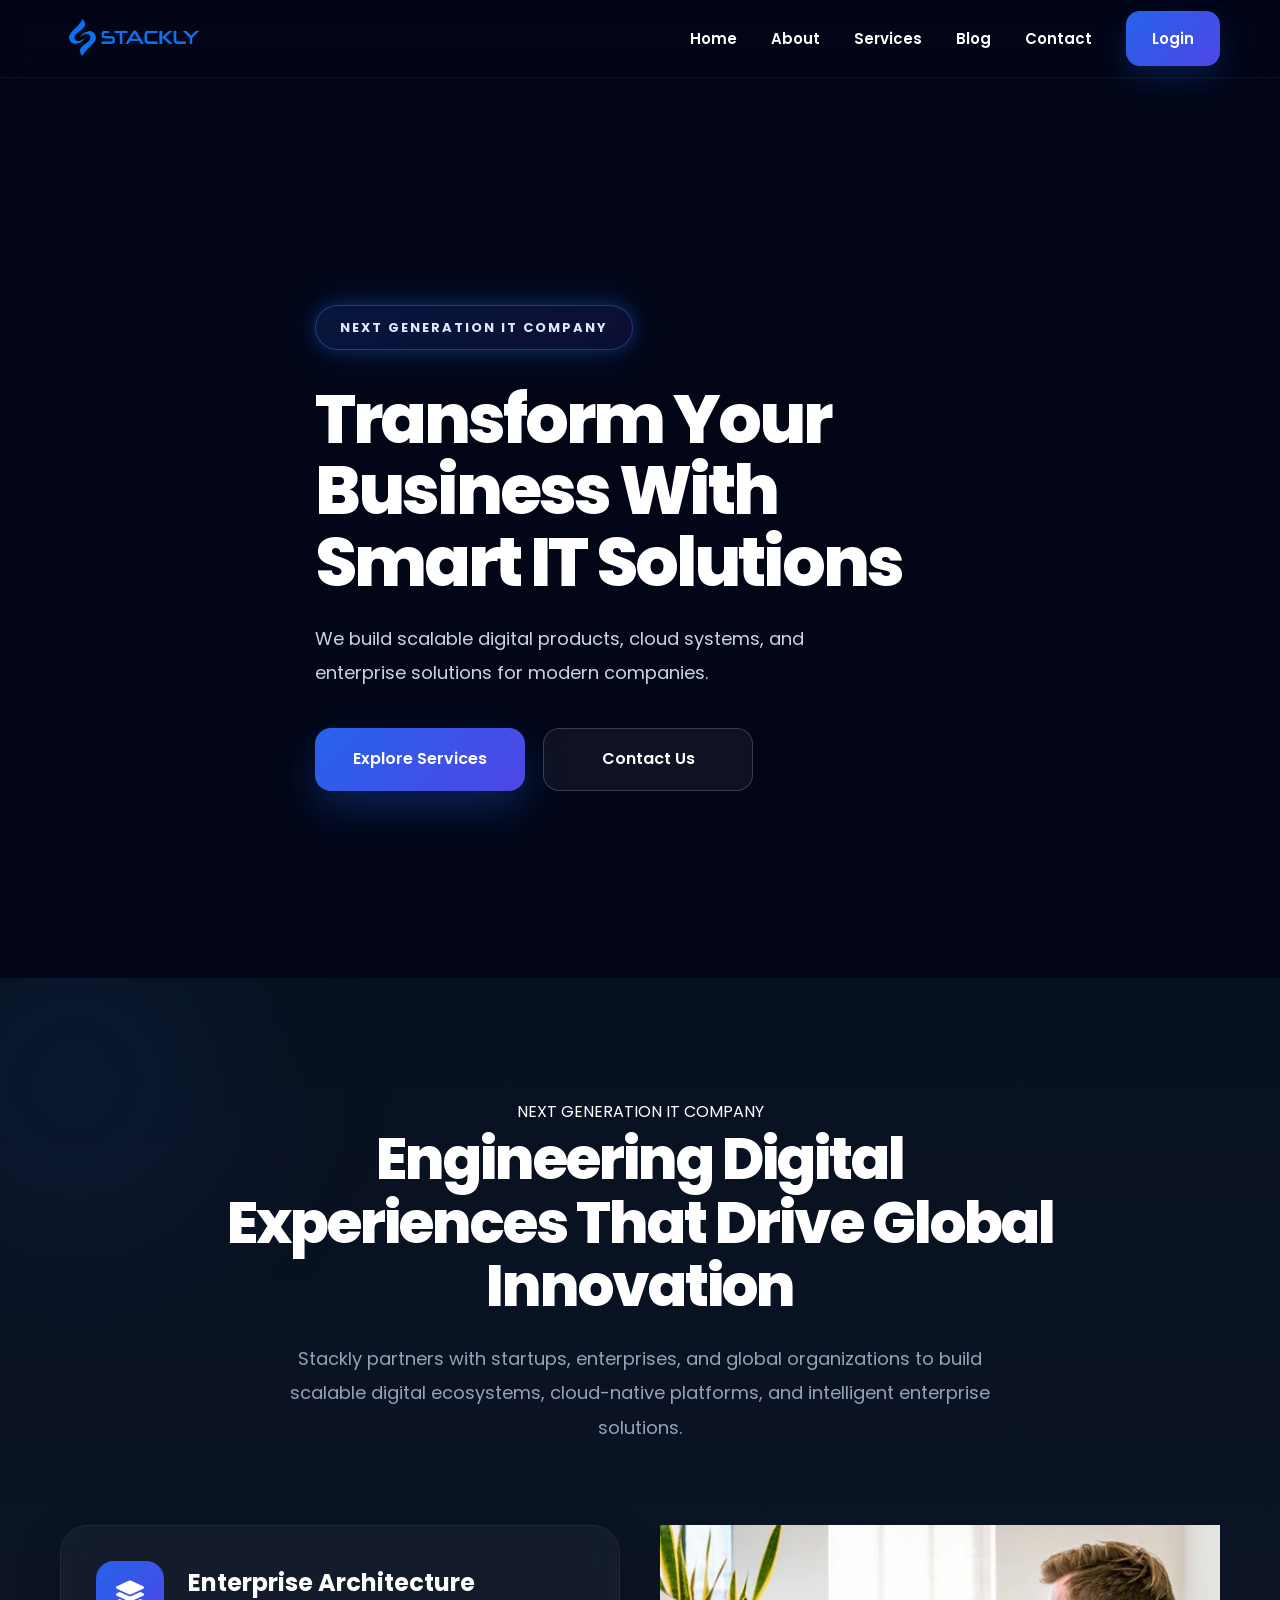
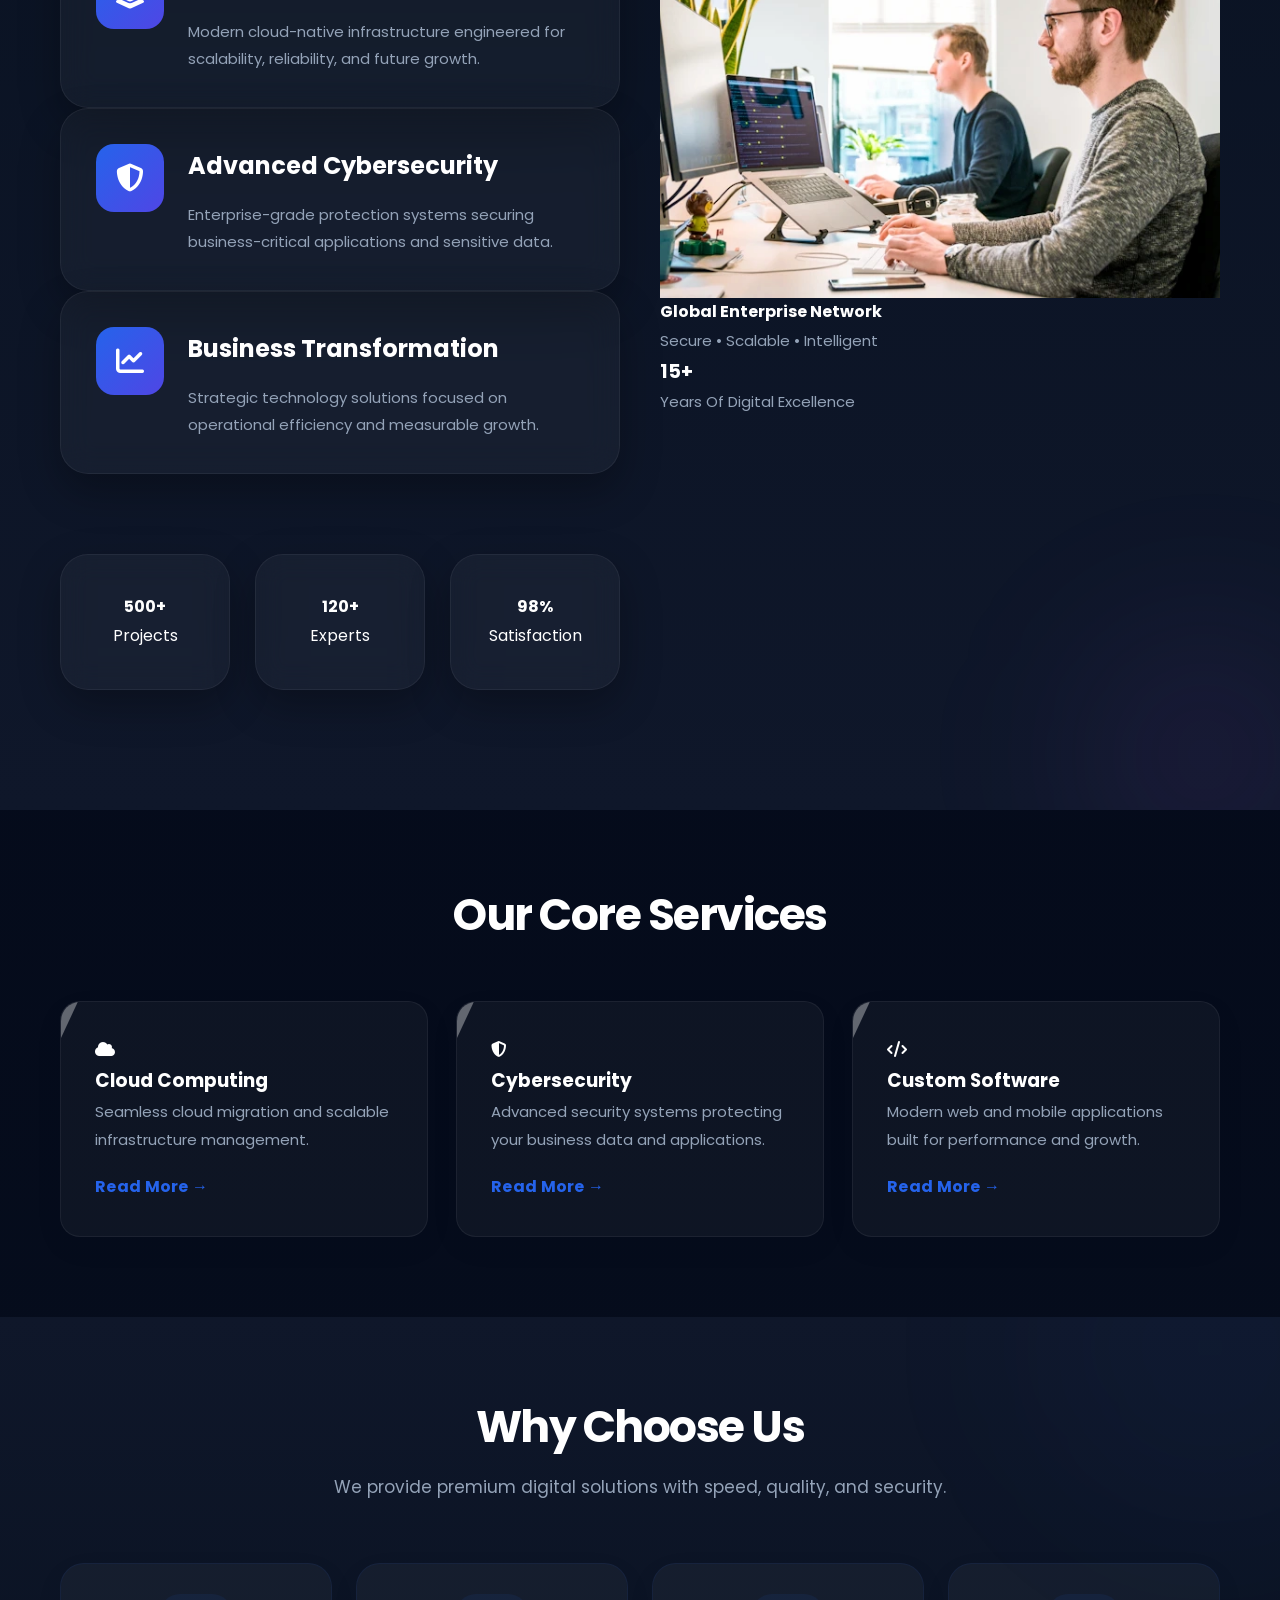
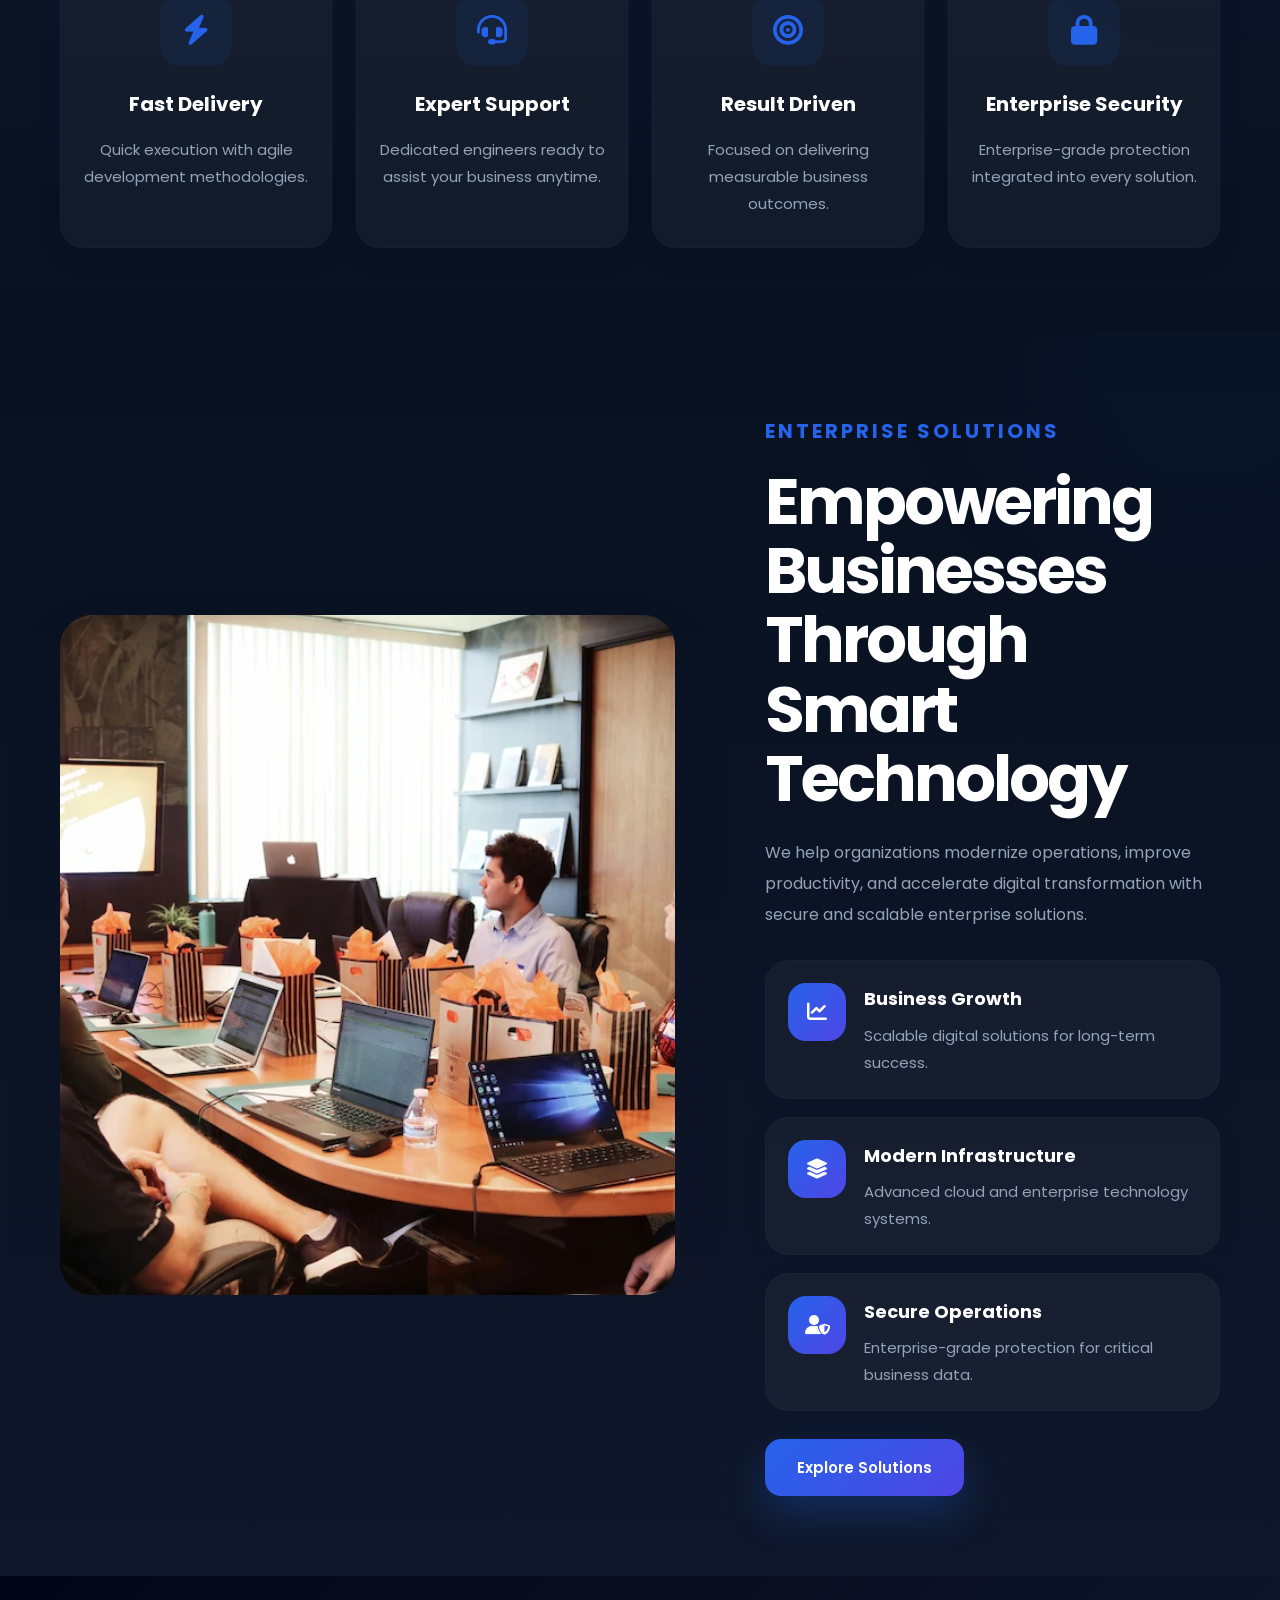
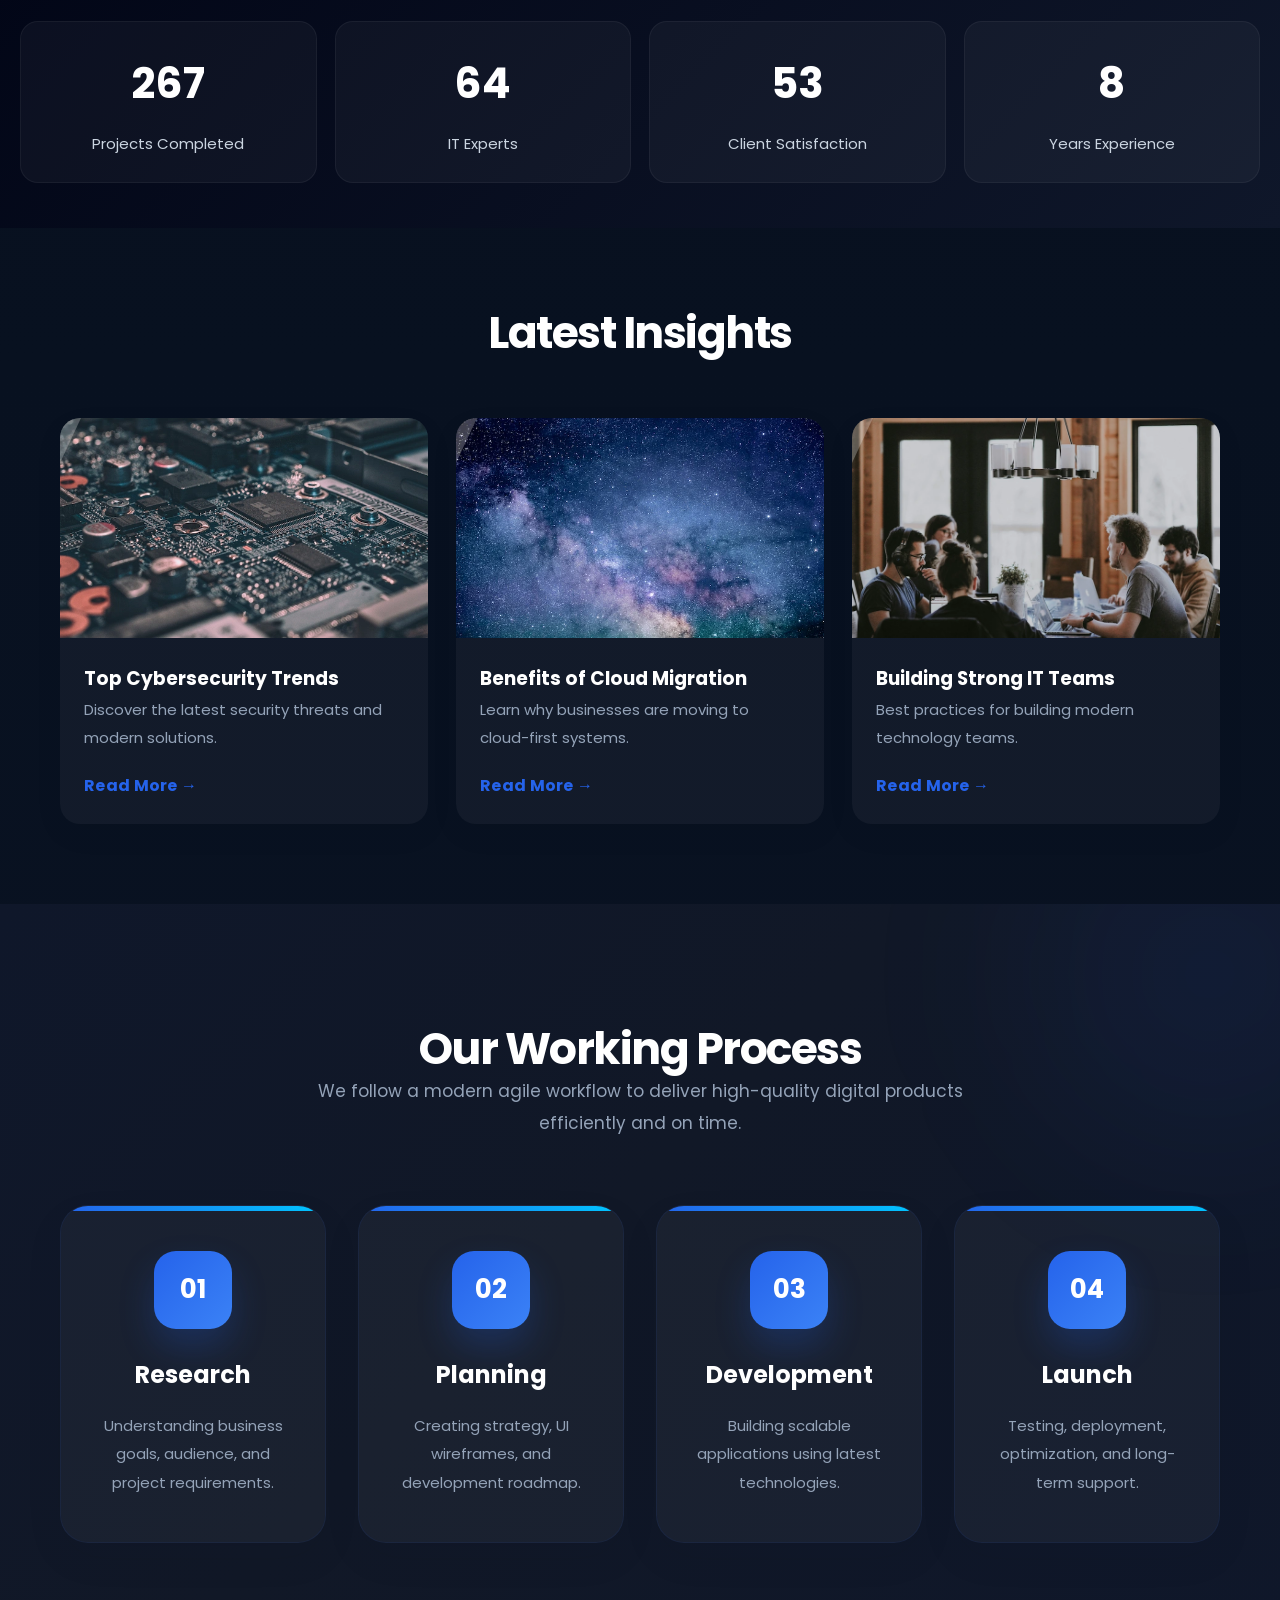
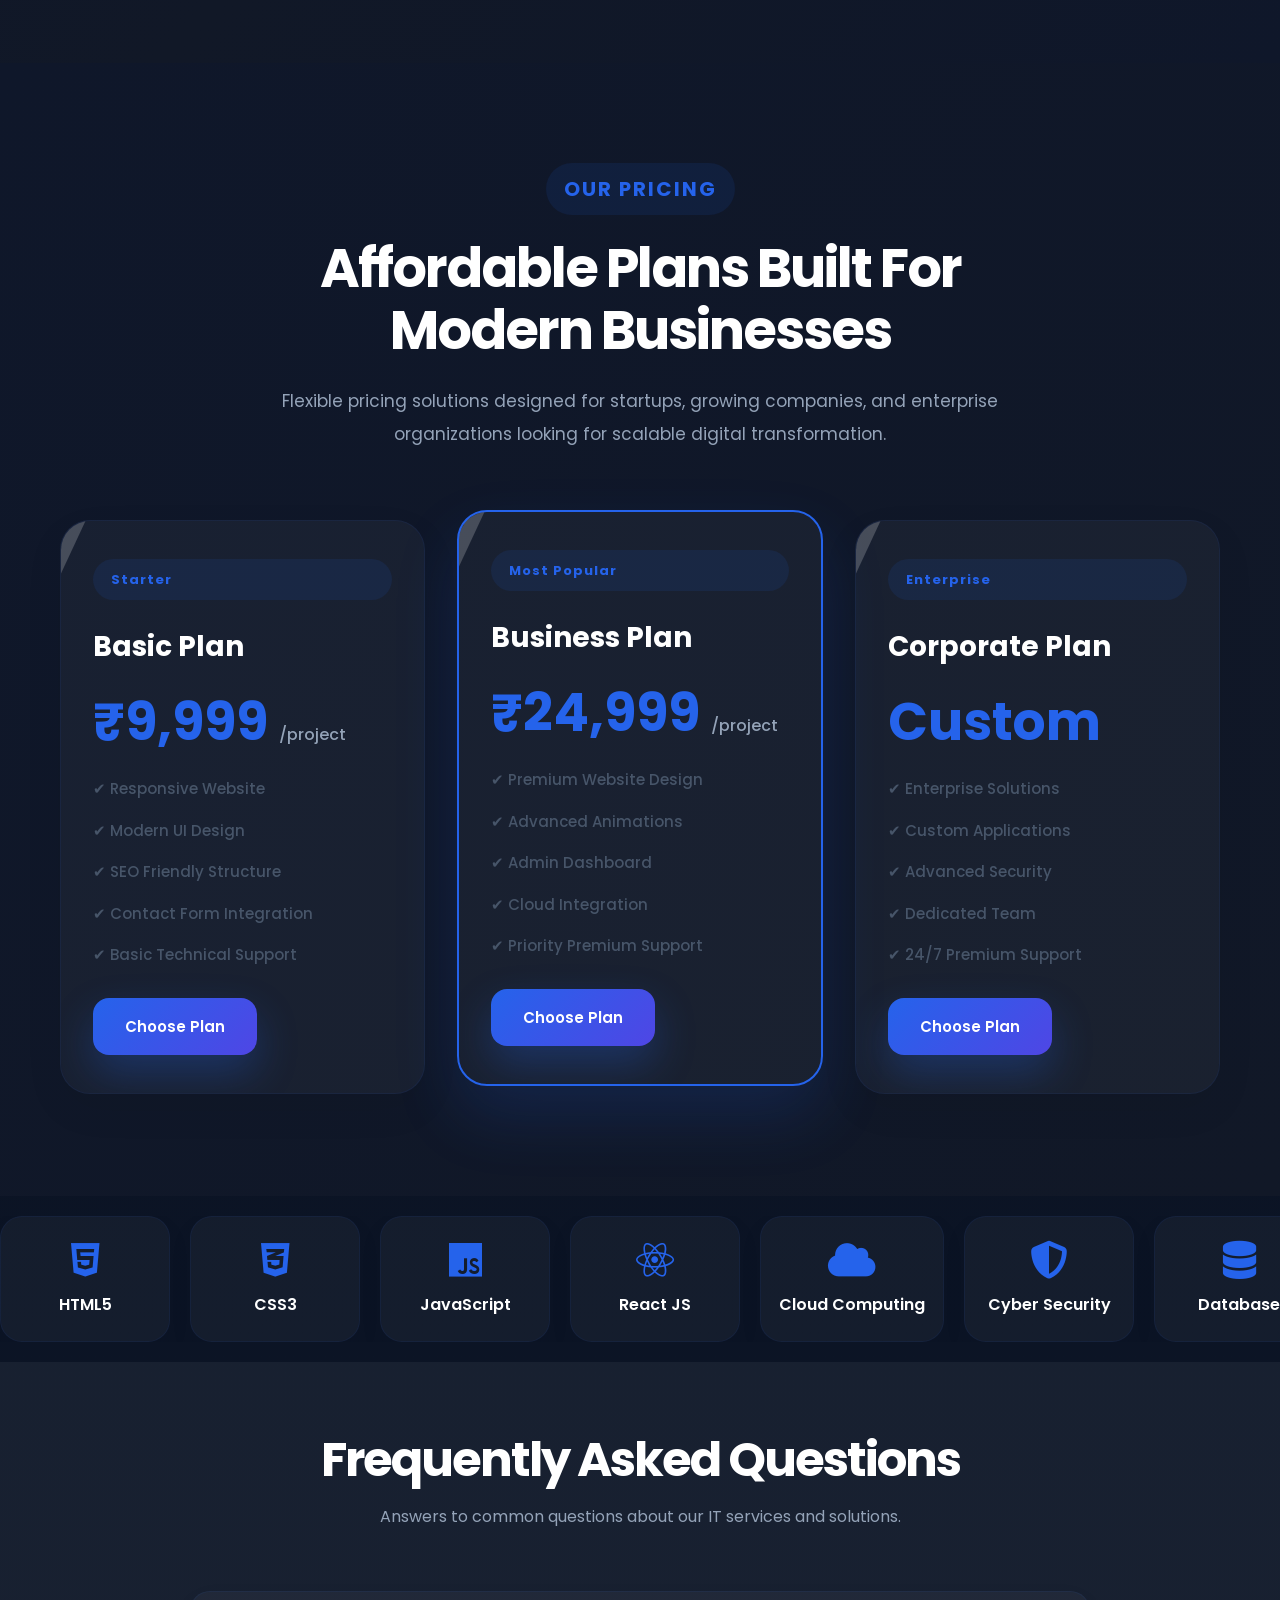
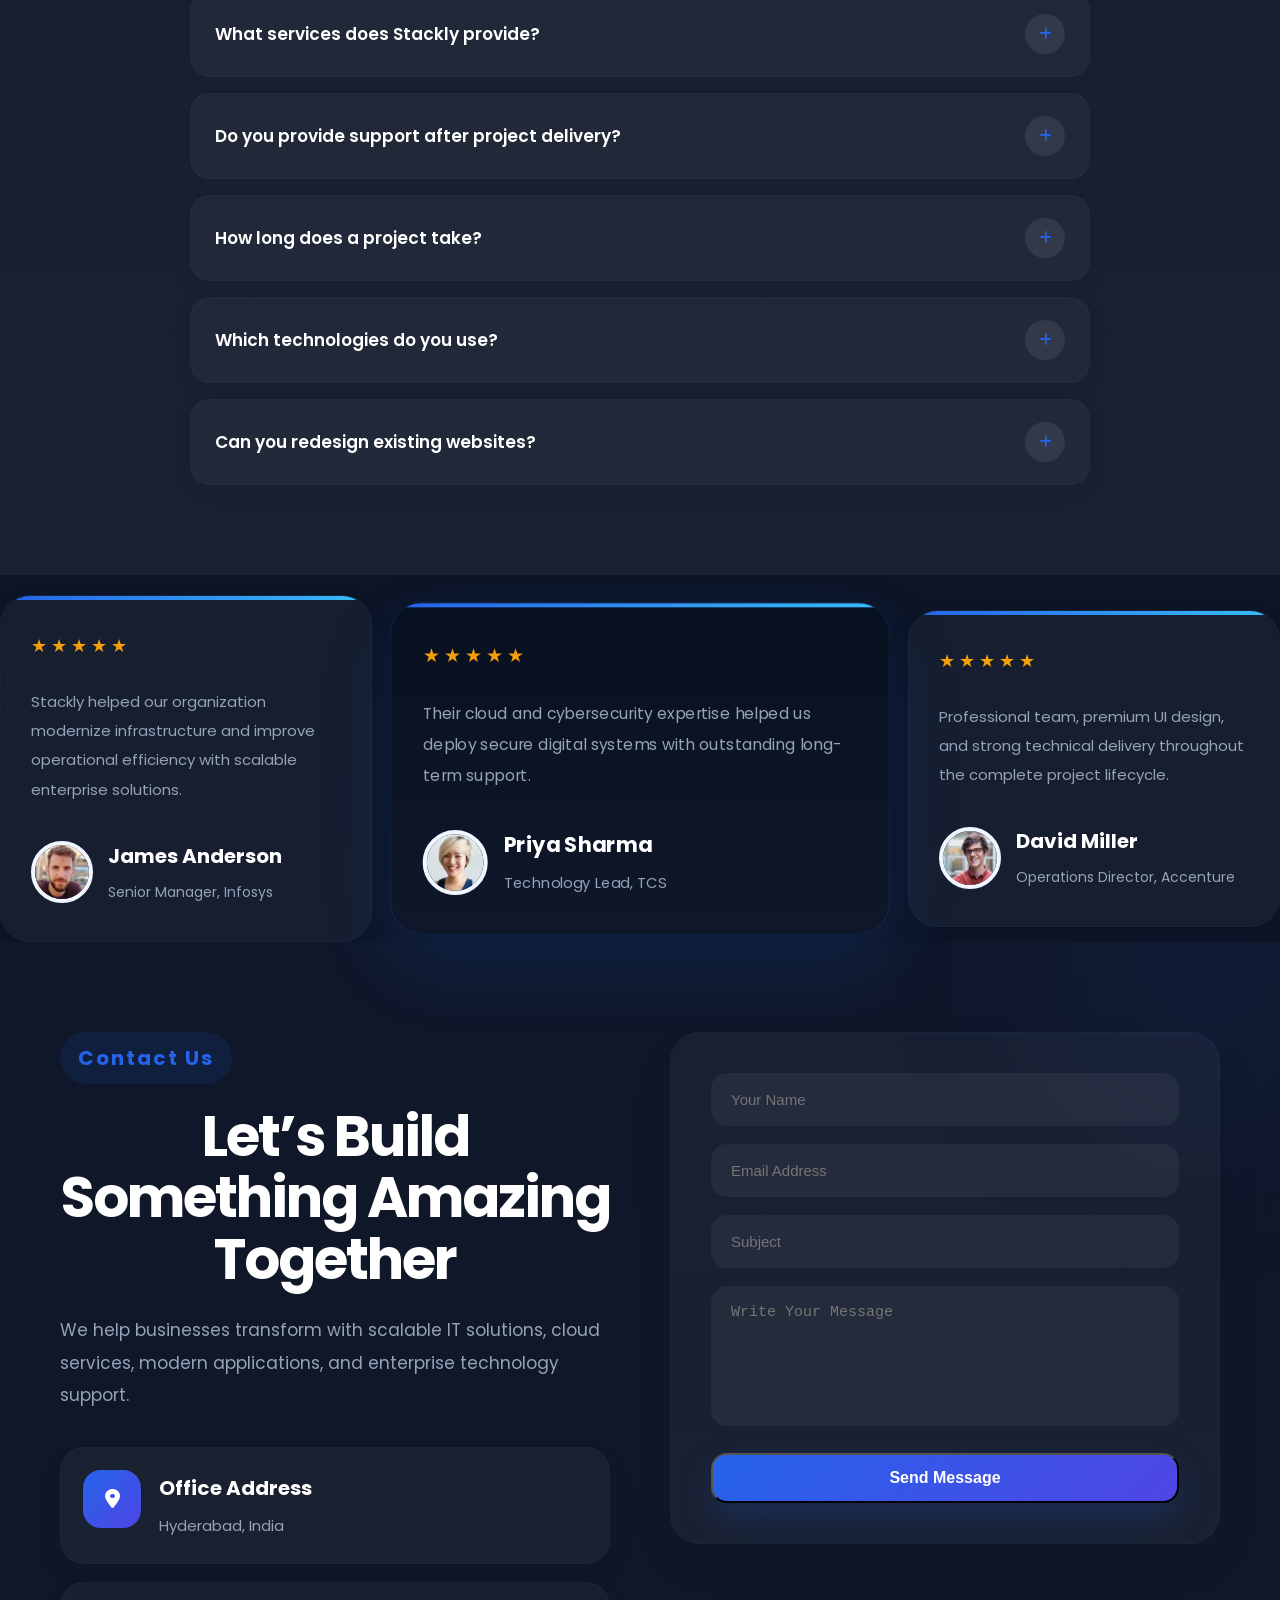
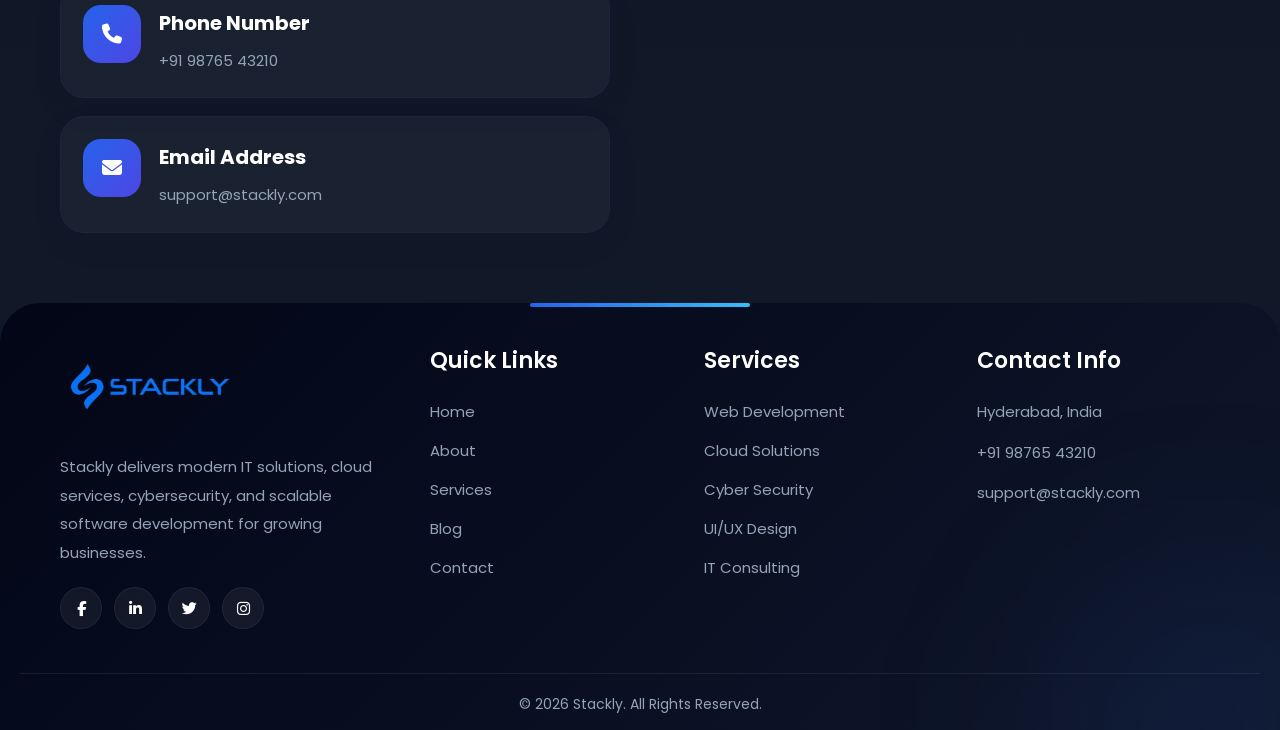
<file: index.html>
<!DOCTYPE html>
<html lang="en">
<head>
  <meta charset="UTF-8">
  <meta name="viewport" content="width=device-width, initial-scale=1.0">
  <title>STACKLY - IT Solutions</title>

  <!-- GOOGLE FONT -->
  <link href="https://fonts.googleapis.com/css2?family=Poppins:wght@300;400;500;600;700&display=swap" rel="stylesheet">

  <!-- FONT AWESOME -->
  <link rel="stylesheet" href="https://cdnjs.cloudflare.com/ajax/libs/font-awesome/6.5.0/css/all.min.css">

  <!-- CSS -->
  <link rel="stylesheet" href="style.css">
</head>

<body>

<!-- ================= LOADER ================= -->
<!-- ================= PREMIUM LOADER ================= -->

<div id="loader">

  <div class="loader-wrapper">

    <!-- LOGO -->

    <img
      src="logo-removebg-preview.webp"
      alt="Stackly Logo"
      class="loader-logo"
    >

    <!-- SPINNER -->

    <div class="loader-ring"></div>

    <!-- TEXT -->

    <p class="loader-text">
      Loading Experience...
    </p>

  </div>

</div>
<!-- ================= NAVBAR ================= -->
<header class="navbar">

  <!-- LOGO -->
  <a href="index.html" class="logo" id="logo-link">
    <img src="logo-removebg-preview.webp" alt="STACKLY Logo">
  </a>

  <!-- NAV LINKS -->
<!-- NAV LINKS -->

<nav class="nav-links" id="nav-links">

  <a href="index.html">Home</a>

  <a href="404.html">About</a>

  <a href="404.html">Services</a>

  <a href="404.html">Blog</a>

  <a href="404.html">Contact</a>

  <a href="404.html" class="login-btn">
    Login
  </a>

</nav>

  <!-- MOBILE MENU -->
  <div class="menu-toggle" id="menu-toggle">
    <i class="fa-solid fa-bars"></i>
  </div>

</header>

<!-- ================= HERO ================= -->
<!-- =========================================
   PREMIUM HERO SECTION
========================================= -->

<section class="hero">

  <!-- BACKGROUND SLIDES -->

  <div class="hero-slide slide1"></div>
  <div class="hero-slide slide2"></div>
  <div class="hero-slide slide3"></div>

  <div class="container hero-container">

    <div class="hero-left">

      <span class="hero-tag">
        NEXT GENERATION IT COMPANY
      </span>

      <h1>
        Transform Your Business
        With Smart IT Solutions
      </h1>

      <p>
        We build scalable digital products,
        cloud systems, and enterprise solutions
        for modern companies.
      </p>

      <div class="hero-buttons">

        <a href="404.html" class="btn-primary">
          Explore Services
        </a>

        <a href="404.html" class="btn-outline">
          Contact Us
        </a>

      </div>

    </div>

  </div>

</section>
<!-- ================= ABOUT ================= -->
<!-- ================= ULTRA PREMIUM ABOUT ================= -->

<section class="about" id="about">

  <!-- BACKGROUND LIGHTS -->

  <div class="about-blur blur-one"></div>
  <div class="about-blur blur-two"></div>

  <div class="container">

    <!-- TOP -->

    <div class="about-top fade-up">

      <span class="about-badge">
        NEXT GENERATION IT COMPANY
      </span>

      <h2>
        Engineering Digital
        Experiences That
        Drive Global Innovation
      </h2>

      <p>
        Stackly partners with startups, enterprises, and global
        organizations to build scalable digital ecosystems,
        cloud-native platforms, and intelligent enterprise solutions.
      </p>

    </div>

    <!-- GRID -->

    <div class="about-grid">

      <!-- LEFT -->

      <div class="about-left fade-left">

        <!-- CARD 1 -->

        <div class="about-feature-card">

          <div class="feature-icon">
            <i class="fa-solid fa-layer-group"></i>
          </div>

          <div>

            <h3>Enterprise Architecture</h3>

            <p>
              Modern cloud-native infrastructure engineered
              for scalability, reliability, and future growth.
            </p>

          </div>

        </div>

        <!-- CARD 2 -->

        <div class="about-feature-card">

          <div class="feature-icon">
            <i class="fa-solid fa-shield-halved"></i>
          </div>

          <div>

            <h3>Advanced Cybersecurity</h3>

            <p>
              Enterprise-grade protection systems securing
              business-critical applications and sensitive data.
            </p>

          </div>

        </div>

        <!-- CARD 3 -->

        <div class="about-feature-card">

          <div class="feature-icon">
            <i class="fa-solid fa-chart-line"></i>
          </div>

          <div>

            <h3>Business Transformation</h3>

            <p>
              Strategic technology solutions focused on
              operational efficiency and measurable growth.
            </p>

          </div>

        </div>

        <!-- STATS -->

        <div class="about-bottom-stats">

          <div class="mini-stat">
            <h4>500+</h4>
            <span>Projects</span>
          </div>

          <div class="mini-stat">
            <h4>120+</h4>
            <span>Experts</span>
          </div>

          <div class="mini-stat">
            <h4>98%</h4>
            <span>Satisfaction</span>
          </div>

        </div>

      </div>

      <!-- RIGHT -->

      <div class="about-right fade-right">

        <div class="about-image-wrapper">

          <img
            src="aboutpic.webp"
            alt="Stackly Team"
          >

          <!-- FLOATING CARD -->

          <div class="floating-card">

            <span class="floating-dot"></span>

            <div>

              <h4>Global Enterprise Network</h4>

              <p>Secure • Scalable • Intelligent</p>

            </div>

          </div>

          <!-- EXPERIENCE -->

          <div class="experience-box">

            <h3>15+</h3>

            <p>
              Years Of
              Digital Excellence
            </p>

          </div>

        </div>

      </div>

    </div>

  </div>

</section>

<!-- ================= SERVICES ================= -->
<section class="services-section fade-up" id="services">

  <div class="container">

    <h2>Our Core Services</h2>

    <div class="services-grid">

      <div class="card">
        <div class="service-icon">
          <i class="fas fa-cloud"></i>
        </div>

        <h3>Cloud Computing</h3>

        <p>
          Seamless cloud migration and scalable infrastructure management.
        </p>

        <a href="404.html" class="read-more">Read More →</a>
      </div>

      <div class="card">
        <div class="service-icon">
          <i class="fas fa-shield-alt"></i>
        </div>

        <h3>Cybersecurity</h3>

        <p>
          Advanced security systems protecting your business data and applications.
        </p>

        <a href="404.html" class="read-more">Read More →</a>
      </div>

      <div class="card">
        <div class="service-icon">
          <i class="fas fa-code"></i>
        </div>

        <h3>Custom Software</h3>

        <p>
          Modern web and mobile applications built for performance and growth.
        </p>

        <a href="404.html" class="read-more">Read More →</a>
      </div>

    </div>

  </div>

</section>

<!-- ================= WHY CHOOSE US ================= -->
<section class="why-section zoom-in">

  <div class="container">

    <h2>Why Choose Us</h2>

    <p class="subtitle">
      We provide premium digital solutions with speed, quality, and security.
    </p>

    <div class="why-container">

      <div class="why-box">
        <i class="fa-solid fa-bolt"></i>
        <h3>Fast Delivery</h3>
        <p>Quick execution with agile development methodologies.</p>
      </div>

      <div class="why-box">
        <i class="fa-solid fa-headset"></i>
        <h3>Expert Support</h3>
        <p>Dedicated engineers ready to assist your business anytime.</p>
      </div>

      <div class="why-box">
        <i class="fa-solid fa-bullseye"></i>
        <h3>Result Driven</h3>
        <p>Focused on delivering measurable business outcomes.</p>
      </div>

      <div class="why-box">
        <i class="fa-solid fa-lock"></i>
        <h3>Enterprise Security</h3>
        <p>Enterprise-grade protection integrated into every solution.</p>
      </div>

    </div>

  </div>

</section>

<!-- ================= CORPORATE SECTION ================= -->

<section class="corporate-section fade-up">

  <div class="container">

    <div class="corporate-wrapper">

      <!-- LEFT -->

      <div class="corporate-image">

        <img
          src="picture2.webp"
          alt="Corporate Team"
        >

      </div>

      <!-- RIGHT -->

      <div class="corporate-content">

        <span class="corporate-tag">
          Enterprise Solutions
        </span>

        <h2>
          Empowering Businesses
          Through Smart Technology
        </h2>

        <p>
          We help organizations modernize operations,
          improve productivity, and accelerate digital
          transformation with secure and scalable
          enterprise solutions.
        </p>

        <div class="corporate-points">

          <div class="corporate-box">

            <i class="fa-solid fa-chart-line"></i>

            <div>
              <h4>Business Growth</h4>
              <p>Scalable digital solutions for long-term success.</p>
            </div>

          </div>

          <div class="corporate-box">

            <i class="fa-solid fa-layer-group"></i>

            <div>
              <h4>Modern Infrastructure</h4>
              <p>Advanced cloud and enterprise technology systems.</p>
            </div>

          </div>

          <div class="corporate-box">

            <i class="fa-solid fa-user-shield"></i>

            <div>
              <h4>Secure Operations</h4>
              <p>Enterprise-grade protection for critical business data.</p>
            </div>

          </div>

        </div>

        <a href="404.html" class="about-btn">
          Explore Solutions
        </a>

      </div>

    </div>

  </div>

</section>

<!-- ================= STATS ================= -->
<!-- ================= STATS ================= -->

<section class="stats fade-up">

  <div class="stat-box">

    <h1 class="counter" data-target="500">0</h1>

    <p>Projects Completed</p>

  </div>

  <div class="stat-box">

    <h1 class="counter" data-target="120">0</h1>

    <p>IT Experts</p>

  </div>

  <div class="stat-box">

    <h1 class="counter" data-target="98">0</h1>

    <p>Client Satisfaction</p>

  </div>

  <div class="stat-box">

    <h1 class="counter" data-target="15">0</h1>

    <p>Years Experience</p>

  </div>

</section>

<!-- ================= BLOG ================= -->
<section class="blog-section fade-up" id="blog">

  <div class="container">

    <h2>Latest Insights</h2>

    <div class="blog-container">

      <div class="blog-card">

        <div class="blog-img">
          <img src="page1ournew1image.webp" alt="Blog" loading="lazy">
        </div>

        <div class="blog-content">
          <h3>Top Cybersecurity Trends</h3>
          <p>Discover the latest security threats and modern solutions.</p>
          <a href="404.html" class="read-more">Read More →</a>
        </div>

      </div>

      <div class="blog-card">

        <div class="blog-img">
          <img src="page1ournew2image.webp" alt="Blog" loading="lazy">
        </div>

        <div class="blog-content">
          <h3>Benefits of Cloud Migration</h3>
          <p>Learn why businesses are moving to cloud-first systems.</p>
          <a href="404.html" class="read-more">Read More →</a>
        </div>

      </div>

      <div class="blog-card">

        <div class="blog-img">
          <img src="page1ournew3image.webp" alt="Blog" loading="lazy">
        </div>

        <div class="blog-content">
          <h3>Building Strong IT Teams</h3>
          <p>Best practices for building modern technology teams.</p>
          <a href="404.html" class="read-more">Read More →</a>
        </div>

      </div>

    </div>

  </div>

</section>

<!-- ================= CTA ================= --> 

<!-- ================= PROCESS SECTION ================= -->

<section class="process-section fade-up">

  <div class="container">

    <div class="section-title">
      <h2>Our Working Process</h2>

      <p>
        We follow a modern agile workflow to deliver high-quality
        digital products efficiently and on time.
      </p>
    </div>

    <div class="process-container">

      <div class="process-box">

        <div class="process-number">01</div>

        <h3>Research</h3>

        <p>
          Understanding business goals, audience, and project requirements.
        </p>

      </div>

      <div class="process-box">

        <div class="process-number">02</div>

        <h3>Planning</h3>

        <p>
          Creating strategy, UI wireframes, and development roadmap.
        </p>

      </div>

      <div class="process-box">

        <div class="process-number">03</div>

        <h3>Development</h3>

        <p>
          Building scalable applications using latest technologies.
        </p>

      </div>

      <div class="process-box">

        <div class="process-number">04</div>

        <h3>Launch</h3>

        <p>
          Testing, deployment, optimization, and long-term support.
        </p>

      </div>

    </div>

  </div>

</section>
<!-- ================= PRICING SECTION ================= -->

<section class="pricing-section fade-up">

  <div class="container">

    <!-- TITLE -->

    <div class="pricing-title">

      <span class="pricing-subtitle">
        OUR PRICING
      </span>

      <h2>
        Affordable Plans Built
        For Modern Businesses
      </h2>

      <p>
        Flexible pricing solutions designed for startups,
        growing companies, and enterprise organizations
        looking for scalable digital transformation.
      </p>

    </div>

    <!-- PRICING GRID -->

    <div class="pricing-grid">

      <!-- CARD 1 -->

      <div class="pricing-card">

        <span class="pricing-tag">
          Starter
        </span>

        <h3>Basic Plan</h3>

        <div class="price">
          ₹9,999
          <span>/project</span>
        </div>

        <ul>

          <li>✔ Responsive Website</li>
          <li>✔ Modern UI Design</li>
          <li>✔ SEO Friendly Structure</li>
          <li>✔ Contact Form Integration</li>
          <li>✔ Basic Technical Support</li>

        </ul>

        <a href="404.html" class="about-btn">
          Choose Plan
        </a>

      </div>

      <!-- CARD 2 -->

      <div class="pricing-card active-plan">

        <span class="pricing-tag">
          Most Popular
        </span>

        <h3>Business Plan</h3>

        <div class="price">
          ₹24,999
          <span>/project</span>
        </div>

        <ul>

          <li>✔ Premium Website Design</li>
          <li>✔ Advanced Animations</li>
          <li>✔ Admin Dashboard</li>
          <li>✔ Cloud Integration</li>
          <li>✔ Priority Premium Support</li>

        </ul>

        <a href="404.html" class="about-btn">
          Choose Plan
        </a>

      </div>

      <!-- CARD 3 -->

      <div class="pricing-card">

        <span class="pricing-tag">
          Enterprise
        </span>

        <h3>Corporate Plan</h3>

        <div class="price">
          Custom
        </div>

        <ul>

          <li>✔ Enterprise Solutions</li>
          <li>✔ Custom Applications</li>
          <li>✔ Advanced Security</li>
          <li>✔ Dedicated Team</li>
          <li>✔ 24/7 Premium Support</li>

        </ul>

        <a href="404.html" class="about-btn">
          Choose Plan
        </a>

      </div>

    </div>

  </div>

</section>
<!-- ================= TESTIMONIALS ================= -->


<!-- ================= TECHNOLOGY SECTION ================= -->

<div class="tech-scroll">

  <div class="tech-track">

    <!-- WEB -->

    <div class="tech-box">
      <i class="fa-brands fa-html5"></i>
      <h4>HTML5</h4>
    </div>

    <div class="tech-box">
      <i class="fa-brands fa-css3-alt"></i>
      <h4>CSS3</h4>
    </div>

    <div class="tech-box">
      <i class="fa-brands fa-js"></i>
      <h4>JavaScript</h4>
    </div>

    <div class="tech-box">
      <i class="fa-brands fa-react"></i>
      <h4>React JS</h4>
    </div>

    <!-- CLOUD -->

    <div class="tech-box">
      <i class="fa-solid fa-cloud"></i>
      <h4>Cloud Computing</h4>
    </div>

    <!-- CYBER -->

    <div class="tech-box">
      <i class="fa-solid fa-shield-halved"></i>
      <h4>Cyber Security</h4>
    </div>

    <!-- DATABASE -->

    <div class="tech-box">
      <i class="fa-solid fa-database"></i>
      <h4>Database</h4>
    </div>

    <!-- SOFTWARE -->

    <div class="tech-box">
      <i class="fa-solid fa-code"></i>
      <h4>Software Development</h4>
    </div>

    <!-- AI -->

    <div class="tech-box">
      <i class="fa-solid fa-microchip"></i>
      <h4>AI Solutions</h4>
    </div>

    <!-- IT -->

    <div class="tech-box">
      <i class="fa-solid fa-network-wired"></i>
      <h4>IT Infrastructure</h4>
    </div>

    <!-- DUPLICATE FOR SMOOTH LOOP -->

    <div class="tech-box">
      <i class="fa-brands fa-html5"></i>
      <h4>HTML5</h4>
    </div>

    <div class="tech-box">
      <i class="fa-brands fa-css3-alt"></i>
      <h4>CSS3</h4>
    </div>

    <div class="tech-box">
      <i class="fa-brands fa-js"></i>
      <h4>JavaScript</h4>
    </div>

    <div class="tech-box">
      <i class="fa-brands fa-react"></i>
      <h4>React JS</h4>
    </div>

    <div class="tech-box">
      <i class="fa-solid fa-cloud"></i>
      <h4>Cloud Computing</h4>
    </div>

    <div class="tech-box">
      <i class="fa-solid fa-shield-halved"></i>
      <h4>Cyber Security</h4>
    </div>

    <div class="tech-box">
      <i class="fa-solid fa-database"></i>
      <h4>Database</h4>
    </div>

    <div class="tech-box">
      <i class="fa-solid fa-code"></i>
      <h4>Software Development</h4>
    </div>

    <div class="tech-box">
      <i class="fa-solid fa-microchip"></i>
      <h4>AI Solutions</h4>
    </div>

    <div class="tech-box">
      <i class="fa-solid fa-network-wired"></i>
      <h4>IT Infrastructure</h4>
    </div>

  </div>

</div>

<!-- ================= FAQ SECTION ================= -->

<section class="faq-section fade-up">

  <div class="container">

    <!-- TITLE -->

    <div class="section-title">

      <h2>Frequently Asked Questions</h2>

      <p>
        Answers to common questions about our IT services and solutions.
      </p>

    </div>

    <!-- FAQ CONTAINER -->

    <div class="faq-container">

      <!-- FAQ 1 -->

      <div class="faq-box">

        <div class="faq-question">

          <h3>
            What services does Stackly provide?
          </h3>

          <i class="fa-solid fa-plus"></i>

        </div>

        <div class="faq-answer">

          <p>
            We provide web development, cloud computing,
            cybersecurity, mobile app development,
            and IT consulting services for startups
            and enterprise businesses.
          </p>

        </div>

      </div>

      <!-- FAQ 2 -->

      <div class="faq-box">

        <div class="faq-question">

          <h3>
            Do you provide support after project delivery?
          </h3>

          <i class="fa-solid fa-plus"></i>

        </div>

        <div class="faq-answer">

          <p>
            Yes, we provide long-term maintenance,
            updates, optimization, monitoring,
            and technical support services.
          </p>

        </div>

      </div>

      <!-- FAQ 3 -->

      <div class="faq-box">

        <div class="faq-question">

          <h3>
            How long does a project take?
          </h3>

          <i class="fa-solid fa-plus"></i>

        </div>

        <div class="faq-answer">

          <p>
            Project timelines depend on business requirements,
            features, design complexity,
            integrations, and development scope.
          </p>

        </div>

      </div>

      <!-- FAQ 4 -->

      <div class="faq-box">

        <div class="faq-question">

          <h3>
            Which technologies do you use?
          </h3>

          <i class="fa-solid fa-plus"></i>

        </div>

        <div class="faq-answer">

          <p>
            We use modern technologies including
            HTML5, CSS3, JavaScript, React,
            Node.js, cloud services, and databases.
          </p>

        </div>

      </div>

      <!-- FAQ 5 -->

      <div class="faq-box">

        <div class="faq-question">

          <h3>
            Can you redesign existing websites?
          </h3>

          <i class="fa-solid fa-plus"></i>

        </div>

        <div class="faq-answer">

          <p>
            Yes, we modernize old websites with
            premium UI/UX, mobile responsiveness,
            SEO improvements, and performance optimization.
          </p>

        </div>

      </div>

    </div>

    </div>


  </section>

  <!-- ================= TESTIMONIALS ================= -->
  <div class="testimonial-grid">

  <!-- CARD 1 -->

  <div class="testimonial-card">

    <div class="stars">
      ★★★★★
    </div>

    <p>
      Stackly helped our organization modernize
      infrastructure and improve operational
      efficiency with scalable enterprise solutions.
    </p>

    <div class="client-info">

      <img
        src="profile1.webp"
        alt="Client"
      >

      <div>

        <h4>James Anderson</h4>

        <span>Senior Manager, Infosys</span>

      </div>

    </div>

  </div>

  <!-- CARD 2 -->

  <div class="testimonial-card active-testimonial">

    <div class="stars">
      ★★★★★
    </div>

    <p>
      Their cloud and cybersecurity expertise
      helped us deploy secure digital systems
      with outstanding long-term support.
    </p>

    <div class="client-info">

      <img
        src="profile2.webp"
        alt="Client"
      >

      <div>

        <h4>Priya Sharma</h4>

        <span>Technology Lead, TCS</span>

      </div>

    </div>

  </div>

  <!-- CARD 3 -->

  <div class="testimonial-card">

    <div class="stars">
      ★★★★★
    </div>

    <p>
      Professional team, premium UI design,
      and strong technical delivery throughout
      the complete project lifecycle.
    </p>

    <div class="client-info">

      <img
        src="profile3.webp"
        alt="Client"
      >

      <div>

        <h4>David Miller</h4>

        <span>Operations Director, Accenture</span>

      </div>

    </div>

  </div>

</div>
  <!-- ================= CONTACT SECTION ================= -->

<section class="contact-section fade-up">

  <div class="container">

    <div class="contact-wrapper">

      <!-- LEFT -->

      <div class="contact-left">

        <span class="contact-tag">
          Contact Us
        </span>

        <h2>
          Let’s Build Something Amazing Together
        </h2>

        <p>
          We help businesses transform with scalable IT solutions,
          cloud services, modern applications,
          and enterprise technology support.
        </p>

        <!-- INFO -->

        <div class="contact-info">

          <div class="info-box">

            <i class="fa-solid fa-location-dot"></i>

            <div>

              <h4>Office Address</h4>

              <p>Hyderabad, India</p>

            </div>

          </div>

          <div class="info-box">

            <i class="fa-solid fa-phone"></i>

            <div>

              <h4>Phone Number</h4>

              <p>+91 98765 43210</p>

            </div>

          </div>

          <div class="info-box">

            <i class="fa-solid fa-envelope"></i>

            <div>

              <h4>Email Address</h4>

              <p>support@stackly.com</p>

            </div>

          </div>

        </div>

      </div>

      <!-- RIGHT -->

      <div class="contact-right">

       <form action="404.html">

  <div class="input-group">

    <input
      type="text"
      placeholder="Your Name"
      required
      minlength="6"
      maxlength="30"
    >

  </div>

  <div class="input-group">

    <input
      type="email"
      placeholder="Email Address"
      required
    >

  </div>

  <div class="input-group">

    <input
      type="text"
      placeholder="Subject"
      required
      minlength="6"
      maxlength="50"
    >

  </div>

  <div class="input-group">

    <textarea
      rows="5"
      placeholder="Write Your Message"
      required
      minlength="10"
      maxlength="300"
    ></textarea>

  </div>

  <button
    type="submit"
    class="contact-btn">
    Send Message
  </button>

</form>

      </div>

    </div>

  </div>

</section>

<!-- ================= FOOTER ================= -->

<footer class="footer">

  <div class="container footer-container">

    <!-- COMPANY -->

    <div class="footer-box">

   <a href="index.html" id="footer-logo-link">

  <img
    src="logo-removebg-preview.webp"
    alt="logo"
    class="footer-logo"
  >

</a>

      <p>
        Stackly delivers modern IT solutions,
        cloud services, cybersecurity,
        and scalable software development
        for growing businesses.
      </p>

      <!-- SOCIAL -->

      <div class="social-icons">

        <a href="404.html">
          <i class="fab fa-facebook-f"></i>
        </a>

        <a href="404.html">
          <i class="fab fa-linkedin-in"></i>
        </a>

        <a href="404.html">
          <i class="fab fa-twitter"></i>
        </a>

        <a href="404.html">
          <i class="fab fa-instagram"></i>
        </a>

      </div>

    </div>

    <!-- LINKS -->

    <div class="footer-box">

      <h3>Quick Links</h3>

      <a href="index.html">Home</a>
      <a href="404.html">About</a>
      <a href="404.html">Services</a>
      <a href="404.html">Blog</a>
      <a href="404.html">Contact</a>

    </div>

    <!-- SERVICES -->

    <div class="footer-box">

      <h3>Services</h3>

      <a href="404.html">Web Development</a>
      <a href="404.html">Cloud Solutions</a>
      <a href="404.html">Cyber Security</a>
      <a href="404.html">UI/UX Design</a>
      <a href="404.html">IT Consulting</a>

    </div>

    <!-- CONTACT -->

    <div class="footer-box">

      <h3>Contact Info</h3>

      <p>
        Hyderabad, India
      </p>

      <p>
        +91 98765 43210
      </p>

      <p>
        support@stackly.com
      </p>

    </div>

  </div>

  <!-- BOTTOM -->

  <div class="footer-bottom">

    <p>
      © 2026 Stackly. All Rights Reserved.
    </p>

  </div>

</footer>

<button id="scrollTopBtn">

  <i class="fa-solid fa-arrow-up"></i>

</button>

<script src="script.js"></script>

</body>
</html>
</file>
<file: style.css>
@import url('https://fonts.googleapis.com/css2?family=Poppins:wght@300;400;500;600;700;800&display=swap');

/* =========================================
   RESET
========================================= */

*{
  margin:0;
  padding:0;
  box-sizing:border-box;
   

   
}


html{
  scroll-behavior:smooth;
}

body{

  font-family:'Poppins',sans-serif;

  overflow-x:hidden;

  background:
  linear-gradient(
    180deg,
    #020617 0%,
    #081120 50%,
    #0f172a 100%
  );

  color:white;

  padding-top:78px;

  line-height:1.8;
}
/* =========================================
   GLOBAL
========================================= */

.container{
  max-width:1200px;
  margin:auto;
  padding:0 20px;
}

section{
  padding:80px 0;
}
/* =========================================
   FINAL REAL COMPANY HEADINGS
========================================= */

/* ALL MAIN HEADINGS */

.services-section h2,
.why-section h2,
.blog-section h2,
.about-text h2,
.process-section .section-title h2,
.faq-section .section-title h2,
.contact-left h2{

  text-align:center;

  font-size:44px;

  line-height:1.15;

  font-weight:700;

color:white;

  letter-spacing:-1.5px;
}

/* ABOUT TITLE */

.about-text h2{
  text-align:left;
}
.about-text h2{

  margin-bottom:30px;
}

.about-text p{

  margin-bottom:22px;
}

/* SERVICES */

.services-section h2{
  margin-bottom:60px;
}

/* BLOG */

.blog-section h2{
  margin-bottom:60px;
}

/* WHY */

.why-section h2{
  margin-bottom:18px;
}

/* PROCESS */

.process-section .section-title{
  max-width:760px;

  margin:0 auto 65px;
}

/* FAQ */

.faq-section .section-title{
  max-width:760px;

  margin:0 auto 60px;
}

/* SUBTITLE */

.why-section .subtitle,
.process-section .section-title p,
.faq-section .section-title p{

  text-align:center;

  max-width:700px;

  margin:0 auto 60px;

  font-size:17px;

  line-height:1.9;

  color:#94a3b8;
}

/* MOBILE */

@media(max-width:768px){

  .services-section h2,
  .why-section h2,
  .blog-section h2,
  .about-text h2,
  .process-section .section-title h2,
  .faq-section .section-title h2,
  .contact-left h2{

    font-size:32px;

    line-height:1.25;

    letter-spacing:-1px;
  }

  .services-section h2,
  .blog-section h2{
    margin-bottom:40px;
  }

  .why-section .subtitle,
  .process-section .section-title p,
  .faq-section .section-title p{

    font-size:15px;

    line-height:1.8;

    padding:0 10px;

    margin-bottom:40px;
  }

  .process-section .section-title,
  .faq-section .section-title{
    margin-bottom:40px;
  }

}
img{
  width:100%;
  display:block;
}

a{
  text-decoration:none;
}

ul{
  list-style:none;
}

p{
  font-size:15px;
  line-height:1.85;
  color:#94a3b8;
}

/* =========================================
   NAVBAR
========================================= */


/* LOGO */


.logo img{

  height:78px;

  width:auto;

  display:block;

  object-fit:contain;

  transition:0.35s ease;
}

.logo img:hover{

  transform:scale(1.05);
}
/* NAV LINKS */

/* =========================================
   PREMIUM NAVBAR
========================================= */

.navbar{

  position:fixed;

  top:0;
  left:0;

  width:100%;

  height:78px;

  display:flex;

  align-items:center;

  justify-content:space-between;

  padding:0 60px;

  background:
  rgba(2,6,23,0.82);

  backdrop-filter:blur(18px);

  z-index:9999;

  border-bottom:
  1px solid rgba(255,255,255,0.06);

  box-shadow:
  0 10px 35px rgba(0,0,0,0.35);
}

/* LOGO */



/* NAV LINKS */

.nav-links{

  display:flex;

  align-items:center;

  gap:34px;
}

.nav-links a{

  position:relative;

  color:white;

  font-size:15px;

  font-weight:600;

  transition:0.3s ease;
}

/* UNDERLINE */

.nav-links a::after{

  content:"";

  position:absolute;

  left:0;
  bottom:-7px;

  width:0%;
  height:2px;

  border-radius:20px;

  background:
  linear-gradient(
    90deg,
    #2563eb,
    #38bdf8
  );

  transition:0.35s ease;
}

.nav-links a:hover::after{

  width:100%;
}

.nav-links a:hover{

  color:#2563eb;
}

/* LOGIN BUTTON */

.login-btn{

  background:
  linear-gradient(
    135deg,
    #2563eb,
    #4f46e5
  );

  color:white !important;

  padding:14px 26px;

  border-radius:14px;

  font-size:14px;

  font-weight:600;

  transition:0.35s ease;

  box-shadow:
  0 12px 30px rgba(37,99,235,0.22);
}

.login-btn::after{

  display:none;
}

.login-btn:hover{

  transform:translateY(-4px);

  box-shadow:
  0 20px 40px rgba(37,99,235,0.30);
}

/* MENU */

.menu-toggle{

  display:none;
}
/*
========================================= */
/* =========================================
   PREMIUM HERO SECTION WITH SLOW IMAGE SLIDER
========================================= */

.hero{

  position:relative;

  overflow:hidden;

  min-height:100vh;

  display:flex;

  align-items:center;

  background:#020617;

  padding:140px 0 100px;
}

/* =========================================
   BACKGROUND IMAGE SLIDES
========================================= */

.hero-slide{

  position:absolute;

  inset:0;

  background-size:cover;

  background-position:center;

  opacity:0;

  transform:scale(1.08);

  animation:heroSlider 18s infinite;
}

/* DARK OVERLAY */

.hero-slide::before{

  content:"";

  position:absolute;

  inset:0;

  background:
  linear-gradient(
    135deg,
    rgba(2,6,23,0.88),
    rgba(15,23,42,0.82)
  );
}

/* SLIDE 1 */

.slide1{

  background-image:url("herobg.webp");

  animation-delay:0s;
}

/* SLIDE 2 */

.slide2{

  background-image:url("heropicc.webp");

  animation-delay:6s;
}

/* SLIDE 3 */

.slide3{

  background-image:url("picture.webp");

  animation-delay:12s;
}
/* =========================================
   PREMIUM WHO WE ARE SECTION
========================================= */

.about{

  position:relative;

  overflow:hidden;

  padding:120px 0;

  background:
  linear-gradient(
    180deg,
    #081120 0%,
    #0f172a 100%
  );
}

/* BACKGROUND GLOW */

.about::before{

  content:"";

  position:absolute;

  width:450px;
  height:450px;

  border-radius:50%;

  background:
  radial-gradient(
    rgba(37,99,235,0.12),
    transparent 70%
  );

  top:-120px;
  left:-150px;

  filter:blur(80px);
}

.about::after{

  content:"";

  position:absolute;

  width:350px;
  height:350px;

  border-radius:50%;

  background:
  radial-gradient(
    rgba(168,85,247,0.12),
    transparent 70%
  );

  bottom:-120px;
  right:-100px;

  filter:blur(80px);
}

/* TOP */

.about-top{

  position:relative;

  z-index:5;

  text-align:center;

  max-width:850px;

  margin:0 auto 80px;
}

/* TAG */

.about-tag{

  display:inline-block;

  padding:10px 22px;

  border-radius:50px;

  background:
  rgba(37,99,235,0.12);

  border:
  1px solid rgba(59,130,246,0.18);

  color:#60a5fa;

  font-size:13px;

  font-weight:700;

  letter-spacing:2px;

  text-transform:uppercase;

  margin-bottom:24px;
}

/* TITLE */

.about-top h2{

  font-size:58px;

  line-height:1.1;

  letter-spacing:-2px;

  font-weight:800;

  color:white;

  margin-bottom:24px;
}

/* TEXT */

.about-top p{

  font-size:18px;

  line-height:1.9;

  color:#94a3b8;

  max-width:760px;

  margin:auto;
}

/* GRID */

.about-grid{

  position:relative;

  z-index:5;

  display:grid;

  grid-template-columns:repeat(2,1fr);

  gap:40px;
}

/* CARD */

.about-feature-card{

  position:relative;

  overflow:hidden;

  display:flex;

  gap:24px;

  align-items:flex-start;

  padding:35px;

  border-radius:28px;

  background:
  rgba(255,255,255,0.04);

  border:
  1px solid rgba(255,255,255,0.06);

  backdrop-filter:blur(16px);

  transition:0.4s ease;

  box-shadow:
  0 18px 40px rgba(0,0,0,0.28);
}

/* HOVER */

.about-feature-card:hover{

  transform:translateY(-8px);

  border-color:
  rgba(59,130,246,0.28);

  box-shadow:
  0 24px 55px rgba(37,99,235,0.15);
}

/* ICON */

.about-feature-card i{

  width:68px;
  height:68px;

  min-width:68px;

  border-radius:18px;

  display:flex;

  align-items:center;

  justify-content:center;

  background:
  linear-gradient(
    135deg,
    #2563eb,
    #4f46e5
  );

  color:white;

  font-size:28px;
}

/* CONTENT */

.about-feature-card h3{

  font-size:24px;

  font-weight:700;

  color:white;

  margin-bottom:14px;
}

.about-feature-card p{

  color:#94a3b8;

  line-height:1.8;

  font-size:15px;
}

/* STATS */

.about-bottom-stats{

  margin-top:80px;

  display:grid;

  grid-template-columns:repeat(3,1fr);

  gap:25px;
}

/* STAT */
.mini-stat{

  position:relative;

  overflow:hidden;

  text-align:center;

  padding:38px 24px;

  border-radius:28px;

  background:
  rgba(255,255,255,0.04);

  border:
  1px solid rgba(255,255,255,0.06);

  backdrop-filter:blur(14px);

  transition:0.45s ease;

  cursor:pointer;

  box-shadow:
  0 15px 40px rgba(0,0,0,0.28);
}

/* SHINE */

.mini-stat::before{

  content:"";

  position:absolute;

  top:0;

  left:-120%;

  width:60%;

  height:100%;

  background:
  linear-gradient(
    120deg,
    transparent,
    rgba(255,255,255,0.12),
    transparent
  );

  transform:skewX(-25deg);

  transition:0.7s;
}

/* HOVER */

.mini-stat:hover{

  transform:translateY(-10px);

  border-color:
  rgba(59,130,246,0.28);

  box-shadow:
  0 25px 55px rgba(37,99,235,0.18);
}

/* SHINE MOVE */

.mini-stat:hover::before{

  left:130%;
}

/* NUMBER */

.mini-stat h3{

  font-size:48px;

  font-weight:800;

  color:white;

  margin-bottom:10px;

  transition:0.4s ease;
}

/* NUMBER GLOW */

.mini-stat:hover h3{

  color:#60a5fa;

  text-shadow:
  0 0 15px rgba(96,165,250,0.45),
  0 0 35px rgba(37,99,235,0.28);
}

/* LABEL */

.mini-stat p{

  color:#cbd5e1;

  font-size:16px;

  transition:0.4s ease;
}

.mini-stat:hover p{

  color:white;
}

/* MOBILE */
@media(max-width:768px){

  .about{

    padding:90px 0;
  }

  .about-top{

    margin-bottom:55px;
  }

  .about-top h2{

    font-size:36px;

    line-height:1.2;
  }

  .about-top p{

    font-size:15px;

    line-height:1.8;
  }

  .about-grid{

    grid-template-columns:1fr;

    gap:22px;
  }

  .about-feature-card{

    width:100%;

    min-height:auto;

    padding:26px 20px;

    border-radius:24px;

    flex-direction:column;

    align-items:center;

    text-align:center;
  }

  .about-feature-card i{

    margin-bottom:12px;
  }

  .about-feature-card h3{

    font-size:28px;

    line-height:1.3;

    margin-bottom:14px;
  }

  .about-feature-card p{

    font-size:14px;

    line-height:1.8;
  }

  .about-bottom-stats{

    grid-template-columns:1fr;

    gap:18px;
  }

  .mini-stat{

    width:100%;

    padding:28px 18px;
  }

}

/* =========================================
   SLIDER ANIMATION
========================================= */

@keyframes heroSlider{

  0%{
    opacity:0;
    transform:scale(1.08);
  }

  8%{
    opacity:1;
  }

  30%{
    opacity:1;
    transform:scale(1.12);
  }

  38%{
    opacity:0;
  }

  100%{
    opacity:0;
  }

}

/* =========================================
   HERO CONTAINER
========================================= */

.hero-container{

  position:relative;

  z-index:5;

  display:flex;

  align-items:center;

  justify-content:space-between;

  gap:70px;
}

/* =========================================
   HERO LEFT
========================================= */

.hero-left{

  flex:1;

  max-width:650px;
}

/* TAG */

.hero-tag{

  display:inline-block;

  padding:10px 24px;

  border-radius:50px;

  background:
  linear-gradient(
    135deg,
    rgba(37,99,235,0.18),
    rgba(79,70,229,0.14)
  );

  border:
  1px solid rgba(96,165,250,0.30);

  color:#dbeafe;

  font-size:13px;

  font-weight:700;

  letter-spacing:2px;

  text-transform:uppercase;

  margin-bottom:24px;

  box-shadow:
  0 0 18px rgba(37,99,235,0.30),
  0 0 45px rgba(59,130,246,0.18);

  backdrop-filter:blur(12px);

  transition:0.4s ease;

  position:relative;

  overflow:hidden;
}

/* SHINING LIGHT */

.hero-tag::before{

  content:"";

  position:absolute;

  top:0;

  left:-120%;

  width:60%;

  height:100%;

  background:
  linear-gradient(
    120deg,
    transparent,
    rgba(255,255,255,0.35),
    transparent
  );

  transform:skewX(-25deg);

  animation:tagShine 4s infinite;
}

/* ANIMATION */

@keyframes tagShine{

  0%{
    left:-120%;
  }

  50%{
    left:130%;
  }

  100%{
    left:130%;
  }

}

/* HOVER */

.hero-tag:hover{

  transform:translateY(-3px);

  box-shadow:
  0 0 25px rgba(37,99,235,0.45),
  0 0 60px rgba(59,130,246,0.28);
}

/* TITLE */

.hero-left h1{

  font-size:68px;

  line-height:1.05;

  font-weight:800;

  letter-spacing:-3px;

  color:white;

  margin-bottom:24px;
}

/* TEXT */

.hero-left p{

  font-size:18px;

  line-height:1.9;

  color:#cbd5e1;

  margin-bottom:38px;

  max-width:580px;
}

/* =========================================
   HERO BUTTONS
========================================= */

.hero-buttons{

  display:flex;

  gap:18px;

  flex-wrap:wrap;
}
/* =========================================
   PREMIUM ABOUT BUTTON
========================================= */

.about-btn{

  display:inline-flex;

  align-items:center;

  justify-content:center;

  gap:10px;

  margin-top:28px;

  padding:15px 32px;

  border-radius:16px;

  background:
  linear-gradient(
    135deg,
    #2563eb,
    #4f46e5
  );

  color:white;

  font-size:15px;

  font-weight:600;

  text-decoration:none;

  box-shadow:
  0 18px 40px rgba(37,99,235,0.28);

  transition:0.4s ease;

  position:relative;

  overflow:hidden;
}

/* SHINE */

.about-btn::before{

  content:"";

  position:absolute;

  top:0;

  left:-120%;

  width:60%;

  height:100%;

  background:
  linear-gradient(
    120deg,
    transparent,
    rgba(255,255,255,0.18),
    transparent
  );

  transform:skewX(-25deg);

  animation:btnShine 4s infinite;
}

/* ANIMATION */

@keyframes btnShine{

  0%{
    left:-120%;
  }

  50%{
    left:130%;
  }

  100%{
    left:130%;
  }

}

/* HOVER */

.about-btn:hover{

  transform:translateY(-5px);

  box-shadow:
  0 24px 50px rgba(37,99,235,0.40);
}

/* PRIMARY BUTTON */

.btn-primary{

  display:inline-flex;

  align-items:center;

  justify-content:center;

  min-width:210px;

  padding:16px 34px;

  border-radius:16px;

  background:
  linear-gradient(
    135deg,
    #2563eb,
    #4f46e5
  );

  color:white;

  font-size:16px;

  font-weight:600;

  text-decoration:none;

  transition:0.4s ease;

  box-shadow:
  0 18px 40px rgba(37,99,235,0.28);
}

.btn-primary:hover{

  transform:translateY(-5px);

  box-shadow:
  0 24px 50px rgba(37,99,235,0.38);
}

/* OUTLINE BUTTON */

.btn-outline{

  display:inline-flex;

  align-items:center;

  justify-content:center;

  min-width:210px;

  padding:16px 34px;

  border-radius:16px;

  border:
  1px solid rgba(255,255,255,0.18);

  background:
  rgba(255,255,255,0.05);

  backdrop-filter:blur(10px);

  color:white;

  font-size:16px;

  font-weight:600;

  text-decoration:none;

  transition:0.4s ease;
}

.btn-outline:hover{

  background:white;

  color:#111827;

  transform:translateY(-5px);
}

/* =========================================
   HERO RIGHT
========================================= */
.hero-right{

  display:flex;

  justify-content:center;

  align-items:center;
}

.hero-right img{

  width:100%;

  max-width:260px;

  border-radius:20px;

  object-fit:cover;

  margin:auto;
}

/* FLOAT */

@keyframes heroFloat{

  0%,100%{
    transform:translateY(0);
  }

  50%{
    transform:translateY(-12px);
  }

}

/* =========================================
   TABLET
========================================= */

@media(max-width:992px){

  .hero{

    padding:120px 0 80px;
  }

  .hero-container{

    flex-direction:column;

    text-align:center;

    gap:50px;
  }

  .hero-left{

    max-width:100%;
  }

  .hero-left p{

    margin:auto auto 35px;
  }

  .hero-buttons{

    justify-content:center;
  }

}




/* =========================================
   HERO SHINING EFFECT
========================================= */

.hero-left h1{

  position:relative;

  overflow:hidden;
}

/* SHINE */

.hero-left h1::before{

  content:"";

  position:absolute;

  top:0;

  left:-120%;

  width:60%;

  height:100%;

  background:
  linear-gradient(
    120deg,
    transparent,
    rgba(255,255,255,0.06),
    rgba(0,198,255,0.22),
    rgba(255,255,255,0.06),
    transparent
  );

  transform:skewX(-25deg);

  animation:heroShine 4s ease-in-out infinite;
}

/* ANIMATION */

@keyframes heroShine{

  0%{
    left:-120%;
  }

  55%{
    left:130%;
  }

  100%{
    left:130%;
  }

}

/* =========================================
   SERVICES
========================================= */

.services-grid{

  display:grid;

  grid-template-columns:repeat(3,1fr);

  gap:28px;
}

/* PREMIUM GLOW CARD */

.card{

  position:relative;
  overflow:hidden;

  background:
  rgba(255,255,255,0.04);

  padding:34px;

  border-radius:20px;

  border:
 1px solid rgba(255,255,255,0.06);

  transition:0.45s ease;

  box-shadow:
  0 10px 30px rgba(0,0,0,0.05);
}

/* MOVING WHITE GLOW */

.card::before{

  content:"";

  position:absolute;

  width:300px;
  height:300px;

  top:-150px;
  left:-150px;

  border-radius:50%;

  background:
  radial-gradient(circle,
  rgba(255,255,255,0.9) 0%,
  rgba(255,255,255,0.2) 35%,
  transparent 70%);

  opacity:0;

  transition:0.7s ease;
}

/* SHINING EFFECT */

.card::after{

  content:"";

  position:absolute;

  top:-120%;
  left:-60%;

  width:60%;
  height:250%;

  background:
  rgba(255,255,255,0.35);

  transform:rotate(25deg);

  transition:0.9s ease;
}

/* HOVER */

.card:hover{

  transform:
  translateY(-10px)
  scale(1.02);

  border-color:#2563eb;

  box-shadow:
  0 22px 45px rgba(37,99,235,0.18),
  0 0 30px rgba(255,255,255,0.25);
}

/* SHOW GLOW */

.card:hover::before{

  opacity:1;

  top:-80px;
  left:120px;
}

/* MOVE SHINE */

.card:hover::after{
  left:130%;
}
/* READ MORE */

.read-more{

  display:inline-flex;

  align-items:center;

  gap:8px;

  margin-top:20px;

  color:#2563eb;

  font-size:16px;

  font-weight:700;

  letter-spacing:0.3px;

  transition:0.35s ease;
}

/* HOVER */

.read-more:hover{

  transform:translateX(6px);

  color:#1d4ed8;

  text-shadow:
  0 0 10px rgba(37,99,235,0.25);
}
/* =========================================
   WHY CHOOSE US SECTION
========================================= */

.why-section{

  padding:85px 0;

  background:
  linear-gradient(
    180deg,
    #0f172a 0%,
    #081120 100%
  );

  position:relative;

  overflow:hidden;
}

/* LIGHT EFFECT */

.why-section::before{

  content:"";

  position:absolute;

  width:500px;
  height:500px;

  border-radius:50%;

  background:
  radial-gradient(
    rgba(37,99,235,0.06),
    transparent 70%
  );

  top:-220px;
  right:-180px;

  filter:blur(80px);
}

/* =========================================
   GRID
========================================= */

.why-container{

  display:grid;

  grid-template-columns:repeat(4,1fr);

  gap:24px;

  position:relative;

  z-index:2;
}

/* =========================================
   CARD
========================================= */

.why-box{

  position:relative;

  overflow:hidden;

  background:
rgba(255,255,255,0.04);

  padding:30px 22px;

  border-radius:24px;

  text-align:center;

  transition:0.4s ease;

  border:
  1px solid rgba(37,99,235,0.08);

  box-shadow:
  0 10px 30px rgba(15,23,42,0.05);
}

/* TOP LINE */

.why-box::before{

  content:"";

  position:absolute;

  top:0;
  left:0;

  width:100%;
  height:4px;

  background:
  linear-gradient(
    90deg,
    #2563eb,
    #38bdf8
  );

  transform:scaleX(0);

  transform-origin:left;

  transition:0.4s ease;
}

/* HOVER */

.why-box:hover{

  transform:translateY(-8px);

  box-shadow:
  0 18px 40px rgba(37,99,235,0.10);

  border-color:
  rgba(37,99,235,0.18);
}

.why-box:hover::before{

  transform:scaleX(1);
}

/* ICON */

.why-box i{

  width:72px;
  height:72px;

  margin:auto auto 20px;

  border-radius:20px;

  background:
  rgba(37,99,235,0.08);

  color:#2563eb;

  display:flex;

  align-items:center;

  justify-content:center;

  font-size:30px;

  transition:0.35s ease;
}

/* ICON HOVER */

.why-box:hover i{

  transform:scale(1.08);

  background:
  linear-gradient(
    135deg,
    #2563eb,
    #4f46e5
  );

  color:white;
}

/* TITLE */

.why-box h3{

  font-size:20px;

color:white;

  margin-bottom:14px;

  font-weight:700;
}

/* TEXT */

.why-box p{

  font-size:15px;

  line-height:1.8;

  color:#94a3b8;
}
/* =========================================
   CORPORATE SECTION
========================================= */

.corporate-section{

  padding:80px 0;

  background:
  linear-gradient(
    180deg,
    #081120 0%,
    #0f172a 100%
  );

  position:relative;

  overflow:hidden;
}

/* LIGHT EFFECT */

.corporate-section::before{

  content:"";

  position:absolute;

  width:500px;
  height:500px;

  border-radius:50%;

  background:
  radial-gradient(
    rgba(37,99,235,0.06),
    transparent 70%
  );

  top:-220px;
  right:-180px;

  filter:blur(80px);
}

/* =========================================
   WRAPPER
========================================= */

.corporate-wrapper{

  display:grid;

  grid-template-columns:1.15fr 0.85fr;

  gap:90px;

  align-items:center;

  position:relative;

  z-index:2;
}

/* =========================================
   IMAGE
========================================= */

.corporate-image{

  position:relative;
}

.corporate-image img{

  width:100%;

  height:680px;

  min-height:680px;

  display:block;

  border-radius:32px;

  object-fit:cover;

  box-shadow:
  0 25px 60px rgba(15,23,42,0.10);

  transition:0.45s ease;
}


/* HOVER */

.corporate-image:hover img{

  transform:scale(1.02);
}

/* =========================================
   CONTENT
========================================= */

.corporate-tag{

  display:inline-block;

  color:#2563eb;

  font-size:20px;

  font-weight:700;

  letter-spacing:3px;

  text-transform:uppercase;

  margin-bottom:18px;
}

/* TITLE */

.corporate-content h2{

  font-size:64px;

  line-height:1.08;

 color:white;

  margin-bottom:24px;

  font-weight:700;

  letter-spacing:-3px;

  max-width:650px;
}

/* TEXT */

.corporate-content p{

  font-size:16px;

  line-height:1.95;

  margin-bottom:30px;

  color:#94a3b8;

  max-width:620px;
}

/* =========================================
   POINTS
========================================= */

.corporate-points{

  display:flex;

  flex-direction:column;

  gap:18px;

  margin-top:10px;
}

/* BOX */

.corporate-box{

  display:flex;

  gap:18px;

  padding:22px;

  border-radius:24px;

  background:
rgba(255,255,255,0.04);

  border:
  1px solid rgba(37,99,235,0.08);

  transition:0.35s ease;

  box-shadow:
  0 10px 30px rgba(15,23,42,0.05);
}

/* HOVER */

.corporate-box:hover{

  transform:translateY(-5px);

  box-shadow:
  0 18px 40px rgba(37,99,235,0.10);
}

/* ICON */

.corporate-box i{

  width:58px;
  height:58px;

  border-radius:18px;

  background:
  linear-gradient(
    135deg,
    #2563eb,
    #4f46e5
  );

  color:white;

  display:flex;

  align-items:center;

  justify-content:center;

  font-size:20px;

  flex-shrink:0;
}

/* TITLE */

.corporate-box h4{

  font-size:18px;

  margin-bottom:6px;
 
  color:white;
}

/* TEXT */

.corporate-box p{

  margin:0;

  font-size:15px;

  line-height:1.8;
}
/* =========================================
   STATS
========================================= */

.stats{

  background:
  linear-gradient(
    135deg,
    #020617,
    #0f172a
  );

  padding:45px 20px;

  display:grid;

  grid-template-columns:repeat(4,1fr);

  gap:18px;

  text-align:center;

  overflow:hidden;
}

/* BOX */

.stat-box{

  padding:24px 15px;

  border-radius:18px;

  background:
  rgba(255,255,255,0.04);

  border:
  1px solid rgba(255,255,255,0.05);

  transition:0.35s ease;
}

.stat-box:hover{

  transform:translateY(-6px);

  background:
  rgba(255,255,255,0.06);
}

/* NUMBER */

.stat-box h1{

  font-size:42px;

  color:white;

  margin-bottom:8px;

  font-weight:700;
}

/* TEXT */

.stat-box p{
  color:#cbd5e1;
}

/* =========================================
   PROCESS
========================================= */

.process-section{

  padding:120px 0;

  background:
  linear-gradient(
    135deg,
    #0f172a 0%,
    #111827 45%,
    #0f172a 100%
  );

  position:relative;

  overflow:hidden;
}

/* SOFT LIGHT */

.process-section::before{

  content:"";

  position:absolute;

  width:500px;
  height:500px;

  border-radius:50%;

  background:
  radial-gradient(
    rgba(37,99,235,0.10),
    transparent 70%
  );

  top:-180px;
  right:-180px;

  filter:blur(80px);
}

/* TITLE */

.process-section .section-title h2{

  color:white;
}

.process-section .section-title p{

  color:#94a3b8;
}

/* GRID */

.process-container{

  display:grid;

  grid-template-columns:repeat(4,1fr);

  gap:32px;

  position:relative;

  z-index:2;
}

/* CARD */

.process-box{

  position:relative;

  background:
rgba(255,255,255,0.04);

  padding:45px 32px;

  border-radius:28px;

  text-align:center;

  overflow:hidden;

  border:
  1px solid rgba(37,99,235,0.08);

  transition:0.45s ease;

  box-shadow:
  0 15px 40px rgba(15,23,42,0.06);
}

/* TOP BORDER */

.process-box::before{

  content:"";

  position:absolute;

  top:0;
  left:0;

  width:100%;
  height:5px;

  background:
  linear-gradient(
    90deg,
    #2563eb,
    #00c6ff
  );
}

/* HOVER */

.process-box:hover{

  transform:
  translateY(-12px);

  box-shadow:
  0 30px 60px rgba(37,99,235,0.16);

  border-color:
  rgba(37,99,235,0.18);
}

/* NUMBER */

.process-number{

  width:78px;
  height:78px;

  margin:auto auto 24px;

  border-radius:22px;

  background:
  linear-gradient(
    135deg,
    #2563eb,
    #3b82f6
  );

  color:white;

  display:flex;

  align-items:center;

  justify-content:center;

  font-size:26px;

  font-weight:700;

  box-shadow:
  0 18px 35px rgba(37,99,235,0.22);
}

/* TITLE */

.process-box h3{

  font-size:24px;

  color:white;

  margin-bottom:16px;

  font-weight:700;
}

/* TEXT */

.process-box p{
color:#94a3b8;

  line-height:1.9;

  font-size:15px;
}
/* =========================================
   PRICING SECTION
========================================= */

.pricing-section{

  padding:100px 0;

  background:
  linear-gradient(
    135deg,
    #0f172a 0%,
    #111827 100%
  );

  overflow:hidden;
}

/* =========================================
   PRICING TITLE
========================================= */

.pricing-title{

  text-align:center;

  max-width:760px;

  margin:0 auto 70px;
}

/* SUBTITLE */

.pricing-subtitle{

  display:inline-block;

  padding:8px 18px;

  border-radius:50px;

  background:
  rgba(37,99,235,0.10);

  color:#2563eb;

  font-size:20px;

  font-weight:700;

  letter-spacing:2px;

  margin-bottom:22px;
}

/* HEADING */

.pricing-title h2{

  font-size:54px;

  line-height:1.15;

  font-weight:700;

  color:white;
  letter-spacing:-2px;

  margin-bottom:24px;
}

/* TEXT */

.pricing-title p{

  font-size:17px;

  line-height:1.9;

  color:#94a3b8;
}

/* GRID */

.pricing-grid{

  display:grid;

  grid-template-columns:repeat(3,1fr);

  gap:32px;

  align-items:start;
}

/* =========================================
   PRICING CARD
========================================= */

.pricing-card{

  position:relative;

  overflow:hidden;
  background: 
rgba(255,255,255,0.04);

  padding:38px 32px;

  border-radius:30px;

  transition:0.45s ease;

  box-shadow:
  0 15px 40px rgba(0,0,0,0.06);

  display:flex;

  flex-direction:column;

  justify-content:space-between;

  border:
  1px solid rgba(37,99,235,0.08);
}

/* GLOW */

.pricing-card::before{

  content:"";

  position:absolute;

  width:320px;
  height:320px;

  top:-160px;
  left:-160px;

  border-radius:50%;

  background:
  radial-gradient(circle,
  rgba(255,255,255,0.9) 0%,
  transparent 70%);

  opacity:0;

  transition:0.7s ease;
}

/* SHINE */

.pricing-card::after{

  content:"";

  position:absolute;

  top:-120%;
  left:-60%;

  width:60%;
  height:250%;

  background:
  rgba(255,255,255,0.20);

  transform:rotate(25deg);

  transition:0.9s ease;
}

/* HOVER */

.pricing-card:hover{

  transform:
  translateY(-12px);

  box-shadow:
  0 25px 60px rgba(37,99,235,0.14);

  border-color:
  rgba(37,99,235,0.18);
}

.pricing-card:hover::before{

  opacity:1;

  top:-80px;
  left:120px;
}

.pricing-card:hover::after{

  left:130%;
}

/* ACTIVE PLAN */

.active-plan{

  border:2px solid #2563eb;

  transform:translateY(-10px);

  box-shadow:
  0 30px 65px rgba(37,99,235,0.16);
}

/* TAG */

.pricing-tag{

  display:inline-block;

  padding:9px 18px;

  border-radius:50px;

  background:
  rgba(37,99,235,0.10);

  color:#2563eb;

  font-size:13px;

  font-weight:700;

  letter-spacing:1px;

  margin-bottom:22px;
}

/* TITLE */

.pricing-card h3{

  font-size:28px;

  color:white;

  margin-bottom:20px;
}

/* PRICE */

.price{

  font-size:52px;

  font-weight:700;

  color:#2563eb;

  margin-bottom:26px;

  line-height:1.1;
}

.price span{

  font-size:16px;

  color:#94a3b8;

  font-weight:500;
}

/* LIST */

.pricing-card ul{

  display:flex;

  flex-direction:column;

  gap:16px;

  margin-bottom:30px;
}

.pricing-card ul li{

  font-size:15px;

  color:#475569;

  font-weight:500;

  line-height:1.7;
}

/* BUTTON */

.pricing-card .about-btn{

  margin-top:auto;

  width:fit-content;
}
/* =========================================
   TESTIMONIAL SECTION
========================================= */

/* =========================================
   REAL COMPANY TESTIMONIAL LAYOUT
========================================= */

.testimonial-grid{

  display:grid;

  grid-template-columns:
  0.9fr 1.15fr 0.9fr;

  gap:30px;

  align-items:center;

  margin-top:20px;
}

/* SIDE CARDS */

.testimonial-card{

  position:relative;

  background:
  rgba(255,255,255,0.04);

  padding:34px 30px;

  border-radius:30px;

  border:
  1px solid rgba(37,99,235,0.08);

  transition:0.45s ease;

  overflow:hidden;

  box-shadow:
  0 12px 35px rgba(15,23,42,0.05);
}

/* CENTER CARD */

.active-testimonial{

  transform:scale(1.05);

  background:
  linear-gradient(
    180deg,
    #081120,
    #0f172a
  );

  border:
  1px solid rgba(37,99,235,0.18);

  box-shadow:
  0 30px 70px rgba(37,99,235,0.14);

  z-index:2;
}

/* TOP LINE */

.testimonial-card::before{

  content:"";

  position:absolute;

  top:0;
  left:0;

  width:100%;
  height:4px;

  background:
  linear-gradient(
    90deg,
    #2563eb,
    #38bdf8
  );
}

/* HOVER */

.testimonial-card:hover{

  transform:
  translateY(-10px);
}

.active-testimonial:hover{

  transform:
  scale(1.05)
  translateY(-10px);
}

/* STARS */

.stars{

  font-size:18px;

  letter-spacing:4px;

  color:#f59e0b;

  margin-bottom:24px;
}

/* TEXT */

.testimonial-card p{

  font-size:15px;

  line-height:1.95;

  color:#94a3b8;

  margin-bottom:34px;
}

/* CLIENT */

.client-info{

  display:flex;

  align-items:center;

  gap:15px;
}

/* IMAGE */

.client-info img{

  width:62px;
  height:62px;

  border-radius:50%;

  object-fit:cover;

  border:4px solid #eff6ff;
}

/* NAME */

.client-info h4{

  font-size:20px;

  color:white;

  margin-bottom:4px;

  font-weight:700;
}

/* ROLE */

.client-info span{

  font-size:14px;

  color:#94a3b8;
}

/* MOBILE */

@media(max-width:992px){

  .testimonial-grid{

    grid-template-columns:1fr;

  }

  .active-testimonial{

    transform:none;
  }

  .active-testimonial:hover{

    transform:translateY(-10px);
  }
}
/* =========================================
   TECHNOLOGY SECTION
========================================= */

.tech-section{

  background:
  linear-gradient(
    180deg,
    #081120,
    #0f172a
  );

  overflow:hidden;

  padding:70px 0 50px;
}

/* SCROLL WRAPPER */

.tech-scroll{

  width:100%;

  overflow:hidden;

  position:relative;

  margin-top:20px;

  margin-bottom:20px;
}

/* TRACK */

.tech-track{

  display:flex;

  align-items:center;

  gap:20px;

  width:max-content;

  animation:
  techScroll 40s linear infinite;
}

/* PAUSE */

.tech-track:hover{

  animation-play-state:paused;
}

/* ANIMATION */

@keyframes techScroll{

  from{
    transform:translateX(0);
  }

  to{
    transform:translateX(-50%);
  }

}

/* BOX */

.tech-box{

  min-width:170px;

  background:
  rgba(255,255,255,0.04);

  padding:24px 18px;

  border-radius:22px;

  text-align:center;

  border:
  1px solid rgba(37,99,235,0.08);

  transition:0.35s ease;

  box-shadow:
  0 10px 25px rgba(15,23,42,0.05);
}

/* HOVER */

.tech-box:hover{

  transform:translateY(-6px);

  border-color:
  rgba(37,99,235,0.20);

  box-shadow:
  0 18px 35px rgba(37,99,235,0.10);
}

/* ICON */

.tech-box i{

  font-size:38px;

  color:#2563eb;

  margin-bottom:14px;

  transition:0.35s ease;
}

/* ICON HOVER */

.tech-box:hover i{

  transform:scale(1.08);
}

/* TITLE */

.tech-box h4{

  font-size:16px;

  font-weight:600;

  color:white;

  line-height:1.5;
}


/* =========================================
   BLOG
========================================= */

.blog-container{

  display:grid;

  grid-template-columns:repeat(3,1fr);

  gap:28px;
}

/* BLOG CARD GLOW */

.blog-card{

  position:relative;

  background:
  rgba(255,255,255,0.04);

  border-radius:20px;

  overflow:hidden;

  transition:0.45s ease;

  box-shadow:
  0 10px 30px rgba(0,0,0,0.05);
}

.blog-card::before{

  content:"";

  position:absolute;

  width:280px;
  height:280px;

  top:-140px;
  left:-140px;

  border-radius:50%;

  background:
  radial-gradient(circle,
  rgba(255,255,255,0.9) 0%,
  transparent 70%);

  opacity:0;

  transition:0.7s ease;

  z-index:1;
}

.blog-card::after{

  content:"";

  position:absolute;

  top:-120%;
  left:-60%;

  width:60%;
  height:250%;

  background:
  rgba(255,255,255,0.25);

  transform:rotate(25deg);

  transition:0.8s ease;

  z-index:1;
}

.blog-card:hover{

  transform:translateY(-10px);

  box-shadow:
  0 20px 45px rgba(37,99,235,0.15);
}

.blog-card:hover::before{

  opacity:1;

  left:110px;
  top:-60px;
}

.blog-card:hover::after{
  left:130%;
}

.blog-img{
  overflow:hidden;
}

.blog-img img{

  height:220px;

  object-fit:cover;

  transition:0.4s ease;
}

.blog-card:hover .blog-img img{
  transform:scale(1.08);
}

.blog-content{
  padding:24px;
}
/* =========================================
   FAQ SECTION
========================================= */

.faq-section{

 background:
rgba(255,255,255,0.05);

color:white;
  padding:70px 0 90px;

  position:relative;
}

/* TITLE */

.faq-section .section-title{

  text-align:center;

  max-width:760px;

  margin:0 auto 45px;
}

.faq-section .section-title h2{

  font-size:48px;

  line-height:1.15;

  font-weight:700;

  color:white;

  letter-spacing:-2px;

  margin-bottom:16px;
}

.faq-section .section-title p{

  font-size:16px;

  line-height:1.8;

  color:#94a3b8;
}

/* CONTAINER */

.faq-container{

  max-width:900px;

  margin:auto;

  display:flex;

  flex-direction:column;

  gap:16px;
}

/* BOX */

.faq-box{

  background:
rgba(255,255,255,0.04);

  border-radius:20px;

  overflow:hidden;

  border:
  1px solid rgba(37,99,235,0.08);

  transition:0.35s ease;

  box-shadow:
  0 8px 25px rgba(15,23,42,0.04);
}

/* HOVER */

.faq-box:hover{

  transform:translateY(-3px);

  box-shadow:
  0 16px 35px rgba(37,99,235,0.08);
}

/* QUESTION */

.faq-question{

  padding:22px 24px;

  display:flex;

  align-items:center;

  justify-content:space-between;

  gap:18px;

  cursor:pointer;
}

/* TITLE */

.faq-question h3{

  font-size:17px;

  line-height:1.5;

  font-weight:600;

  color:white;
}

/* ICON */

.faq-question i{

  min-width:40px;
  min-height:40px;

  border-radius:50%;

  background:rgba(255,255,255,0.08);

  color:#2563eb;

  display:flex;

  align-items:center;

  justify-content:center;

  font-size:14px;

  transition:0.35s ease;
}

/* ANSWER */

.faq-answer{

  max-height:0;

  overflow:hidden;

  transition:0.4s ease;

  padding:0 24px;
}

.faq-answer p{

  font-size:15px;

  line-height:1.8;

  color:#94a3b8;

  padding-bottom:22px;
}

/* ACTIVE */

.faq-box.active .faq-answer{

  max-height:260px;
}

.faq-box.active .faq-question i{

  transform:rotate(45deg);

  background:#2563eb;

  color:white;
}
/* =========================================
    CONTACT SECTION
========================================= */

.contact-section{

  padding:90px 0;

  background:
  linear-gradient(
    180deg,
    #0f172a 0%,
    #111827 100%
  );

  position:relative;

  overflow:hidden;
}

/* LIGHT EFFECT */

.contact-section::before{

  content:"";

  position:absolute;

  width:500px;
  height:500px;

  border-radius:50%;

  background:
  radial-gradient(
    rgba(37,99,235,0.08),
    transparent 70%
  );

  top:-220px;
  right:-180px;

  filter:blur(80px);
}

/* WRAPPER */

.contact-wrapper{

  display:grid;

  grid-template-columns:1fr 1fr;

  gap:60px;

  align-items:start;

  position:relative;

  z-index:2;
}

/* LEFT */

.contact-left span{

  display:inline-block;

  padding:8px 18px;

  border-radius:50px;

  background:
  rgba(37,99,235,0.10);

  color:#2563eb;

  font-size:20px;

  font-weight:700;

  letter-spacing:2px;

  margin-bottom:22px;
}

/* TITLE */

.contact-left h2{

  font-size:56px;

  line-height:1.1;

  margin-bottom:24px;

 color:white;

  font-weight:700;

  letter-spacing:-2px;
}

/* TEXT */

.contact-left p{

  font-size:17px;

  line-height:1.9;

 color:#94a3b8;

  margin-bottom:36px;

  max-width:620px;
}

/* INFO */

.contact-info{

  display:flex;

  flex-direction:column;

  gap:18px;
}

/* BOX */

.info-box{

  display:flex;

  gap:18px;

  padding:22px;

  border-radius:24px;

 background:
rgba(255,255,255,0.04);

  border:
  1px solid rgba(37,99,235,0.08);

  transition:0.35s ease;

  box-shadow:
  0 12px 35px rgba(15,23,42,0.05);
}

/* HOVER */

.info-box:hover{

  transform:translateY(-6px);

  box-shadow:
  0 20px 45px rgba(37,99,235,0.10);
}

/* ICON */

.info-box i{

  width:58px;
  height:58px;

  border-radius:18px;

  background:
  linear-gradient(
    135deg,
    #2563eb,
    #4f46e5
  );

  color:white;

  display:flex;

  align-items:center;

  justify-content:center;

  font-size:20px;

  flex-shrink:0;
}

/* INFO TITLE */

.info-box h4{

  font-size:20px;

  color:white;

  margin-bottom:6px;
}

/* INFO TEXT */

.info-box p{

  margin:0;

  font-size:15px;
}

/* RIGHT FORM */

.contact-right{

  background:
  rgba(255,255,255,0.04);

  padding:40px;

  border-radius:30px;

  border:
  1px solid rgba(37,99,235,0.08);

  box-shadow:
  0 20px 50px rgba(15,23,42,0.06);
}

/* INPUT GROUP */

.input-group{

  margin-bottom:18px;
}

/* INPUT */

.input-group input,
.input-group textarea{

  width:100%;

  padding:18px 20px;

  border:none;

  outline:none;

  border-radius:16px;
background:
rgba(255,255,255,0.05);

color:white;

  font-size:15px;

  transition:0.3s ease;
}

/* FOCUS */

.input-group input:focus,
.input-group textarea:focus{

  background:
  rgba(255,255,255,0.04);

  box-shadow:
  0 0 0 3px rgba(37,99,235,0.10);
}

/* TEXTAREA */

.input-group textarea{

  min-height:140px;

  resize:none;
}

/* BUTTON */

.contact-btn{

  display:block;

  width:100%;

 padding:14px;

  border-radius:16px;

  background:
  linear-gradient(
    135deg,
    #2563eb,
    #4f46e5
  );

  color:white;

  font-size:16px;

  font-weight:600;

  text-align:center;

  text-decoration:none;

  transition:0.35s ease;

  box-shadow:
  0 15px 35px rgba(37,99,235,0.20);
}

.contact-btn:hover{

  transform:translateY(-4px);

  box-shadow:
  0 22px 45px rgba(37,99,235,0.28);
}
/* =========================================
   FOOTER
========================================= */

.footer{

  position:relative;

  background:
  linear-gradient(
    135deg,
    #020617,
    #0f172a
  );

  color:#cbd5e1;

  padding:38px 20px 12px;

  margin-top:-20px;

  overflow:hidden;

  border-top-left-radius:40px;

  border-top-right-radius:40px;
}

/* TOP GLOW LINE */

.footer::before{

  content:"";

  position:absolute;

  top:0;
  left:50%;

  transform:translateX(-50%);

  width:220px;
  height:4px;

  border-radius:20px;

  background:
  linear-gradient(
    90deg,
    #2563eb,
    #38bdf8
  );
}

/* LIGHT EFFECT */

.footer::after{

  content:"";

  position:absolute;

  width:500px;
  height:500px;

  border-radius:50%;

  background:
  radial-gradient(
    rgba(37,99,235,0.12),
    transparent 70%
  );

  bottom:-250px;
  right:-180px;

  filter:blur(80px);
}

/* =========================================
   CONTAINER
========================================= */

.footer-container{

  max-width:1200px;

  margin:auto;

  display:grid;

  grid-template-columns:
  1.4fr 1fr 1fr 1fr;

  gap:30px;

  align-items:flex-start;

  position:relative;

  z-index:2;
}

/* =========================================
   LOGO
========================================= */

.footer-logo{

  width:180px;

  margin-bottom:18px;
}

/* =========================================
   TITLES
========================================= */

.footer-box h3{

  color:white;

  font-size:22px;

  margin-bottom:18px;

  font-weight:600;
}

/* =========================================
   TEXT
========================================= */

.footer-box p{

  color:#94a3b8;

  font-size:15px;

  line-height:1.9;

  margin-bottom:12px;
}

/* =========================================
   LINKS
========================================= */

.footer-box a{

  display:block;

  color:#94a3b8;

  margin-bottom:12px;

  font-size:15px;

  transition:0.3s ease;
}

.footer-box a:hover{

  color:#38bdf8;

  transform:translateX(5px);
}

/* =========================================
   SOCIAL ICONS
========================================= */

.social-icons{

  display:flex;

  gap:12px;

  margin-top:20px;
}

.social-icons a{

  width:42px;
  height:42px;

  border-radius:50%;

  background:
  rgba(255,255,255,0.06);

  color:white;

  display:flex;

  align-items:center;

  justify-content:center;

  transition:0.35s ease;

  border:
  1px solid rgba(255,255,255,0.06);
}

.social-icons a:hover{

  background:#2563eb;

  transform:translateY(-4px);

  box-shadow:
  0 15px 30px rgba(37,99,235,0.25);
}

/* =========================================
   BOTTOM
========================================= */

.footer-bottom{

  text-align:center;

  margin-top:32px;

  padding-top:18px;

  border-top:
  1px solid rgba(255,255,255,0.08);

  position:relative;

  z-index:2;
}

.footer-bottom p{

  color:#94a3b8;

  font-size:14px;
}
/* =========================================
    LOADER
========================================= */

#loader{

  position:fixed;

  inset:0;

  background:
  linear-gradient(
    135deg,
    #020617,
    #0f172a,
    #111827
  );

  display:flex;

  align-items:center;

  justify-content:center;

  z-index:999999;

  overflow:hidden;

  transition:0.7s ease;
}

/* HIDE */

#loader.hide{

  opacity:0;

  visibility:hidden;
}

/* WRAPPER */

.loader-wrapper{

  position:relative;

  text-align:center;

  z-index:2;
}

/* PREMIUM GLOW */

.loader-wrapper::before{

  content:"";

  position:absolute;

  top:50%;
  left:50%;

  transform:
  translate(-50%,-50%);

  width:320px;
  height:320px;

  border-radius:50%;

  background:
  radial-gradient(
    rgba(37,99,235,0.45),
    transparent 70%
  );

  filter:blur(40px);

  animation:
  pulseGlow 2.5s ease-in-out infinite;
}

/* GLOW ANIMATION */

@keyframes pulseGlow{

  0%{
    transform:
    translate(-50%,-50%) scale(1);

    opacity:0.7;
  }

  50%{
    transform:
    translate(-50%,-50%) scale(1.15);

    opacity:1;
  }

  100%{
    transform:
    translate(-50%,-50%) scale(1);

    opacity:0.7;
  }

}

/* LOGO */

.loader-logo{

  width:180px;

  position:relative;

  z-index:2;

  margin-bottom:35px;

  animation:
  floatLogo 2.5s ease-in-out infinite;
}

/* FLOAT */

@keyframes floatLogo{

  0%{
    transform:translateY(0);
  }

  50%{
    transform:translateY(-12px);
  }

  100%{
    transform:translateY(0);
  }

}

/* SPINNER */

.loader-ring{

  width:85px;
  height:85px;

  margin:auto;

  border-radius:50%;

  border:
  4px solid rgba(255,255,255,0.08);

  border-top:
  4px solid #38bdf8;

  border-right:
  4px solid #2563eb;

  animation:
  loaderSpin 1s linear infinite;
}

/* SPIN */

@keyframes loaderSpin{

  100%{
    transform:rotate(360deg);
  }

}

/* TEXT */

.loader-text{

  margin-top:24px;

  color:#dbeafe;

  font-size:14px;

  letter-spacing:4px;

  text-transform:uppercase;

  position:relative;

  z-index:2;
}

/* EXTRA BACKGROUND LIGHT */

#loader::before{

  content:"";

  position:absolute;

  width:500px;
  height:500px;

  background:#2563eb;

  filter:blur(220px);

  opacity:0.18;

  top:-150px;
  left:-120px;
}

#loader::after{

  content:"";

  position:absolute;

  width:450px;
  height:450px;

  background:#38bdf8;

  filter:blur(220px);

  opacity:0.12;

  bottom:-180px;
  right:-120px;
}

/* =========================================
   ANIMATION
========================================= */

.fade-up,
.fade-left,
.fade-right,
.zoom-in{

  opacity:0;

  transition:all 0.8s ease;
}

.fade-up{
  transform:translateY(50px);
}

.fade-left{
  transform:translateX(-50px);
}

.fade-right{
  transform:translateX(50px);
}

.zoom-in{
  transform:scale(0.9);
}

.show{
  opacity:1;
  transform:translate(0) scale(1);
}
/* =========================================
   FINAL RESPONSIVE
========================================= */

@media(max-width:992px){

  .services-grid,
  .why-container,
  .blog-container,
  .pricing-grid,
  .testimonial-grid,
  .process-container,
  .footer-container{

    grid-template-columns:repeat(2,minmax(0,1fr));

    gap:24px;
  }

  .stats{

    grid-template-columns:repeat(2,1fr);

    gap:20px;
  }

  .about-container,
  .corporate-wrapper,
  .contact-wrapper{

    grid-template-columns:1fr;

    gap:50px;
  }

}

/* =========================================
   MOBILE RESPONSIVE
========================================= */

@media(max-width:768px){

  body{

    padding-top:78px;

    overflow-x:hidden;
  }

  section{

    padding:70px 0;

    overflow:hidden;
  }

  /* CONTAINER */

  .container{

    width:100%;

    max-width:1200px;

    margin:auto;

    padding:0 18px;
  }

  /* =========================================
     NAVBAR
  ========================================= */

  .navbar{

    height:78px;

    padding:0 18px;
  }

  .logo img{

    height:68px;

    width:auto;

    object-fit:contain;
  }

  /* MENU BUTTON */

  .menu-toggle{

    display:flex;

    align-items:center;

    justify-content:center;



    width:44px;
    height:44px;

    background:
rgba(255,255,255,0.08);

color:white;

    border-radius:12px;

    font-size:22px;

    cursor:pointer;

    z-index:10001;
  }

  /* MOBILE MENU */

 /* MOBILE MENU */

.nav-links{

  position:fixed;

  top:78px;
 left:-100vw;

width:100vw;

  height:calc(100vh - 78px);

  background:
  linear-gradient(
    135deg,
    #020617,
    #0f172a
  );

  display:flex;

  flex-direction:column;

  align-items:center;

  justify-content:flex-start;

  gap:18px;

  padding:35px 20px;

  transition:0.4s ease;

  overflow-y:auto;

  z-index:9999;
}

/* ACTIVE MENU */

.nav-links.active{

  left:0;
}

/* MENU LINKS */

.nav-links a{

  width:100%;

  max-width:300px;

  padding:15px 18px;

  border-radius:14px;

  background:
  rgba(255,255,255,0.05);

  color:white;

  text-align:center;

  font-size:16px;

  font-weight:500;

  transition:0.35s ease;

  position:relative;

  overflow:hidden;
}

/* REMOVE DESKTOP UNDERLINE */

.nav-links a::after{

  display:none;
}

/* HOVER EFFECT */

.nav-links a:hover{

  background:
  linear-gradient(
    135deg,
    #2563eb,
    #4f46e5
  );

  color:white;

  transform:translateY(-3px);

  box-shadow:
  0 12px 30px rgba(37,99,235,0.35);
}

/* CLICK EFFECT */

.nav-links a:active{

  transform:scale(0.96);
}

/* LOGIN BUTTON */

.nav-links .login-btn{

  margin-top:10px;

  background:
  linear-gradient(
    135deg,
    #2563eb,
    #4f46e5
  );

  box-shadow:
  0 15px 35px rgba(37,99,235,0.35);
}

  /* =========================================
     HERO
  ========================================= */

  /* HERO */

.hero{

  min-height:auto;

  padding:90px 0 55px;

  text-align:center;
}

.hero-container{

  display:flex;

  flex-direction:column;

  align-items:center;

  justify-content:center;

  gap:28px;
}

.hero-left,
.hero-right{

  width:100%;
}

.hero-left{

  max-width:100%;

  margin:auto;
}

.hero-left h1{

  font-size:28px;

  line-height:1.18;

  letter-spacing:-1px;

  margin-bottom:16px;
}

.hero-left p{

  font-size:14px;

  line-height:1.75;

  max-width:100%;

  margin:auto auto 24px;
}

.hero-buttons{

  display:flex;

  flex-direction:column;

  align-items:center;

  gap:12px;
}

.btn-primary,
.btn-outline{

  width:100%;

  max-width:220px;

  min-width:auto;

  padding:12px 18px;

  font-size:14px;

  margin:auto;
}

.hero-right{

  display:flex;

  justify-content:center;

  align-items:center;
}

.hero-right img{

  width:100%;

  max-width:240px;

  border-radius:20px;

  margin:auto;
}
  /* =========================================
     ALL GRID LAYOUTS
  ========================================= */

  .services-grid,
  .why-container,
  .blog-container,
  .pricing-grid,
  .testimonial-grid,
  .process-container,
  .stats,
  .footer-container,
  .contact-wrapper,
  .corporate-wrapper,
  .about-container{

    display:grid;

    grid-template-columns:1fr;

    gap:22px;
  }

  /* =========================================
     SECTION TITLES
  ========================================= */

  section h2,
  .pricing-title h2,
  .testimonial-title h2,
  .corporate-content h2,
  .contact-left h2,
  .about .section-title h2{

    font-size:32px;

    line-height:1.2;

    letter-spacing:-1px;
  }

  section p,
  .pricing-title p,
  .testimonial-title p{

    font-size:15px;

    line-height:1.8;
  }

  /* =========================================
     CARDS
  ========================================= */

  .card,
  .why-box,
  .blog-card,
  .pricing-card,
  .testimonial-card,
  .process-box,
  .corporate-box,
  .info-box,
  .contact-right{

    width:100%;

    min-width:0;

    padding:22px 18px;

    border-radius:20px;
  }

  /* =========================================
     ABOUT SECTION
  ========================================= */

  .about-container{

    gap:40px;
  }

  .about-image{

    order:-1;
  }

.about-image img,
.corporate-image img{

  width:100%;

  max-height:420px;

  min-height:260px;

  object-fit:cover;

  border-radius:24px;
}

  .about-text{

    text-align:left;
  }

  .about-text p{

    max-width:100%;
  }

  .about-btn{

    width:100%;

    justify-content:center;
  }

  /* =========================================
     PRICING
  ========================================= */

  .pricing-card .about-btn{

    width:100%;

    justify-content:center;
  }

  .active-plan{

    transform:none;
  }

  /* =========================================
     PROCESS
  ========================================= */

  .process-box{

    text-align:center;
  }

  /* =========================================
     TESTIMONIAL
  ========================================= */

  .client-info{

    flex-direction:column;

    align-items:center;

    text-align:center;
  }

  /* =========================================
     FAQ
  ========================================= */

  .faq-question{

    padding:18px;
  }

  .faq-question h3{

    font-size:15px;

    line-height:1.5;
  }

  .faq-answer{

    padding:0 18px;
  }

  /* =========================================
     STATS
  ========================================= */

  .stats{

    grid-template-columns:1fr 1fr;

    gap:16px;
  }

  .stat-box{

    padding:20px 12px;
  }

  .stat-box h1{

    font-size:30px;
  }

  /* =========================================
     TECH SECTION
  ========================================= */

  .tech-section{

    padding:60px 0 40px;
  }

  .tech-track{

    gap:16px;
  }

  .tech-box{

    min-width:150px;

    padding:20px 16px;
  }

  .tech-box i{

    font-size:34px;
  }

  .tech-box h4{

    font-size:14px;
  }

  /* =========================================
     CONTACT
  ========================================= */

  .contact-wrapper{

    gap:35px;
  }

  .contact-right{

    padding:26px 20px;
  }

  /* =========================================
     FOOTER
  ========================================= */

  .footer{

    text-align:center;

    padding:40px 20px 15px;
  }

  .footer-container{

    gap:28px;
  }

  .social-icons{

    justify-content:center;
  }

  /* =========================================
     IMAGES
  ========================================= */

  img{

    max-width:100%;

    height:auto;
  }

}
/* =========================================
   SCROLL TOP BUTTON
========================================= */

#scrollTopBtn{

  position:fixed;

  bottom:25px;
  right:25px;

  width:52px;
  height:52px;

  border:none;

  border-radius:50%;

  background:
  linear-gradient(
    135deg,
    #2563eb,
    #4f46e5
  );

  color:white;

  font-size:18px;

  cursor:pointer;

  display:flex;

  align-items:center;

  justify-content:center;

  z-index:999;

  opacity:0;

  visibility:hidden;

  transform:translateY(20px);

  transition:0.35s ease;

  box-shadow:
  0 15px 35px rgba(37,99,235,0.35);
}

/* SHOW */

#scrollTopBtn.show{

  opacity:1;

  visibility:visible;

  transform:translateY(0);
}

/* HOVER */

#scrollTopBtn:hover{

  transform:
  translateY(-5px);

  box-shadow:
  0 20px 40px rgba(37,99,235,0.45);
}

/* ICON */

#scrollTopBtn i{

  animation:
  arrowMove 1.2s infinite;
}

/* ICON MOVE */

@keyframes arrowMove{

  0%{
    transform:translateY(0);
  }

  50%{
    transform:translateY(-4px);
  }

  100%{
    transform:translateY(0);
  }

}

/* MOBILE */

@media(max-width:768px){

  #scrollTopBtn{

    width:48px;
    height:48px;

    right:18px;
    bottom:18px;
  }

}

@media(max-width:480px){

  .hero{

    padding:90px 0 50px;
  }

  .hero-left h1{

    font-size:28px;

    line-height:1.2;
  }

  .hero-left p{

    font-size:14px;

    line-height:1.7;
  }

  .hero-tag{

    font-size:10px;

    padding:7px 14px;
  }

  .btn-primary,
  .btn-outline{

    max-width:200px;

    padding:12px 18px;

    font-size:13px;
  }

  .hero-right img{

    max-width:230px;
  }

}
/* FINAL MOBILE SAFETY FIX */

html,
body{

  max-width:100%;

  overflow-x:hidden;
}

/* FINAL MOBILE OVERFLOW FIX */

@media(max-width:768px){

  html,
  body{

    width:100%;

    overflow-x:hidden;
  }

  *{

    max-width:100%;
  }

  .container{

    overflow:hidden;
  }

  .card:hover,
  .why-box:hover,
  .blog-card:hover,
  .pricing-card:hover,
  .process-box:hover,
  .testimonial-card:hover,
  .corporate-box:hover,
  .info-box:hover,
  .mini-stat:hover,
  .btn-primary:hover,
  .btn-outline:hover,
  .about-btn:hover,
  .contact-btn:hover,
  .login-btn:hover{

    transform:none !important;
  }

  .input-group input,
  .input-group textarea{

    font-size:16px !important;
  }

}
</file>
